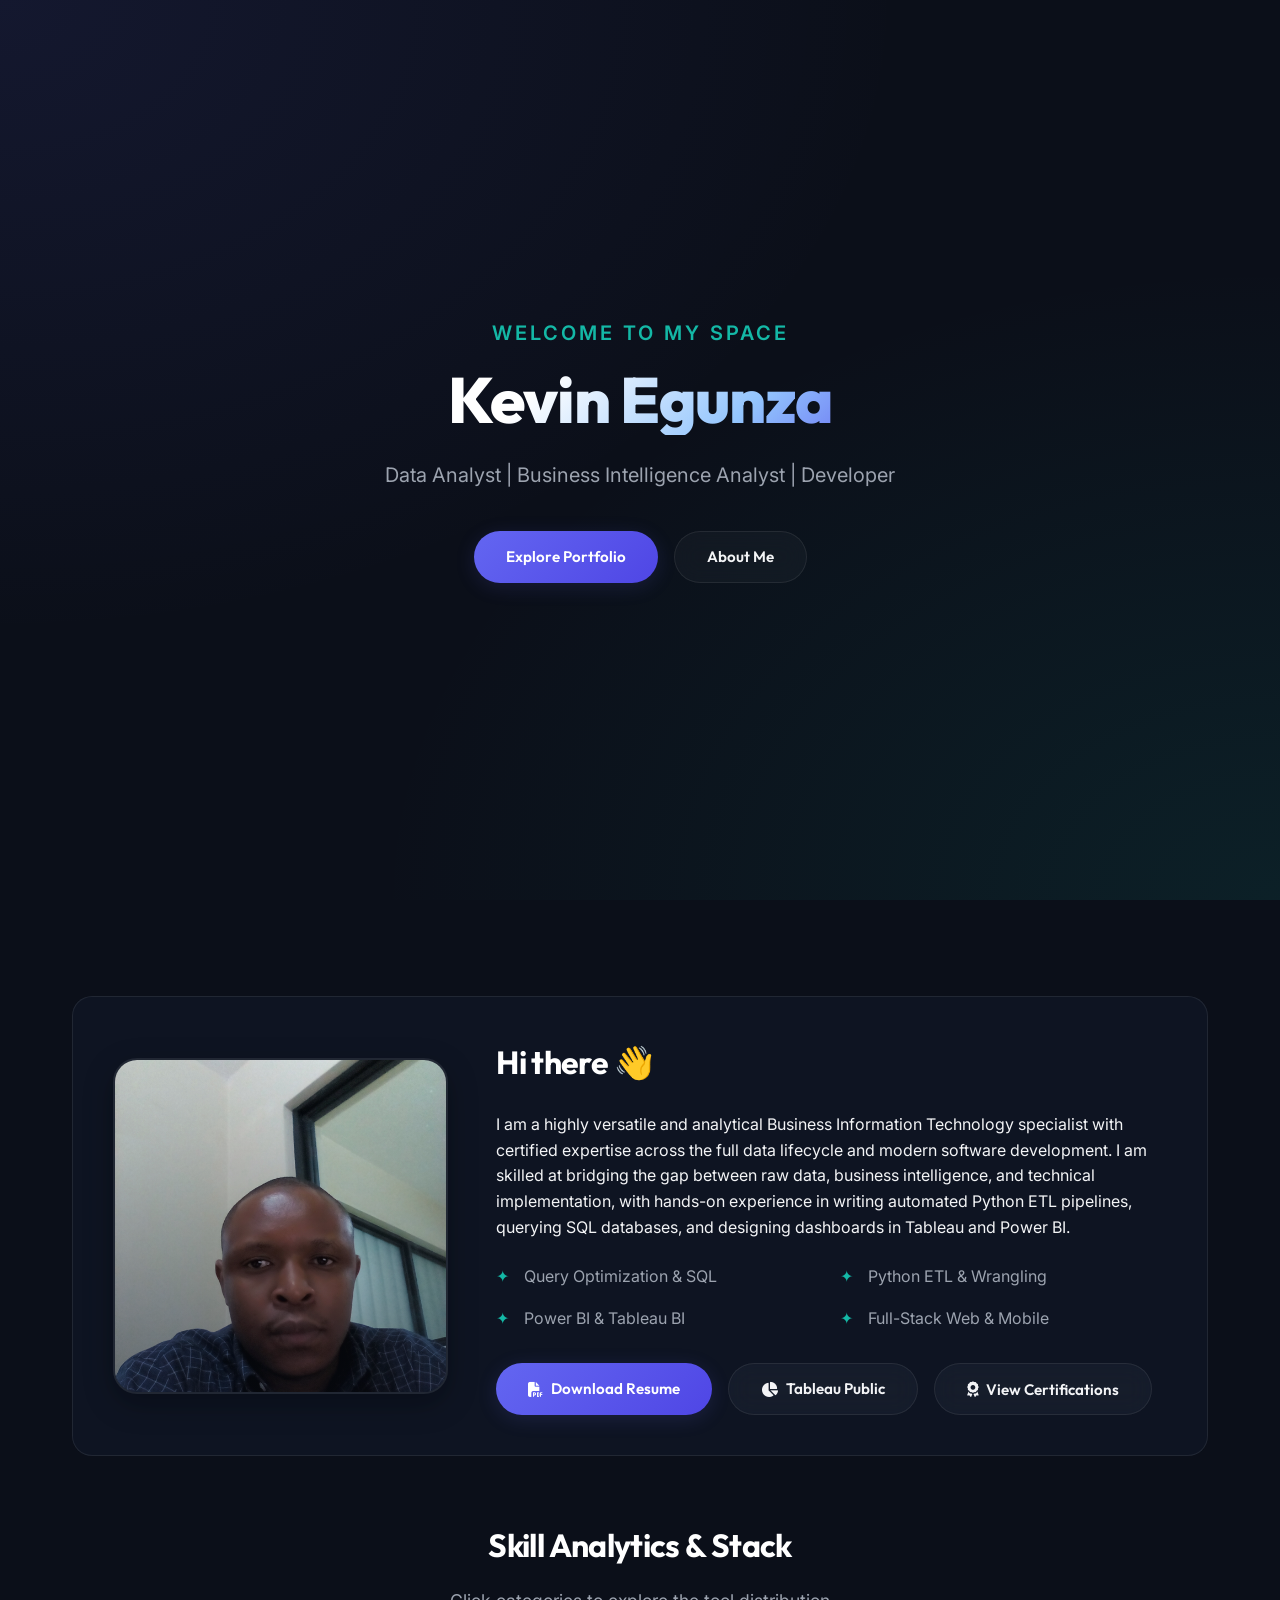
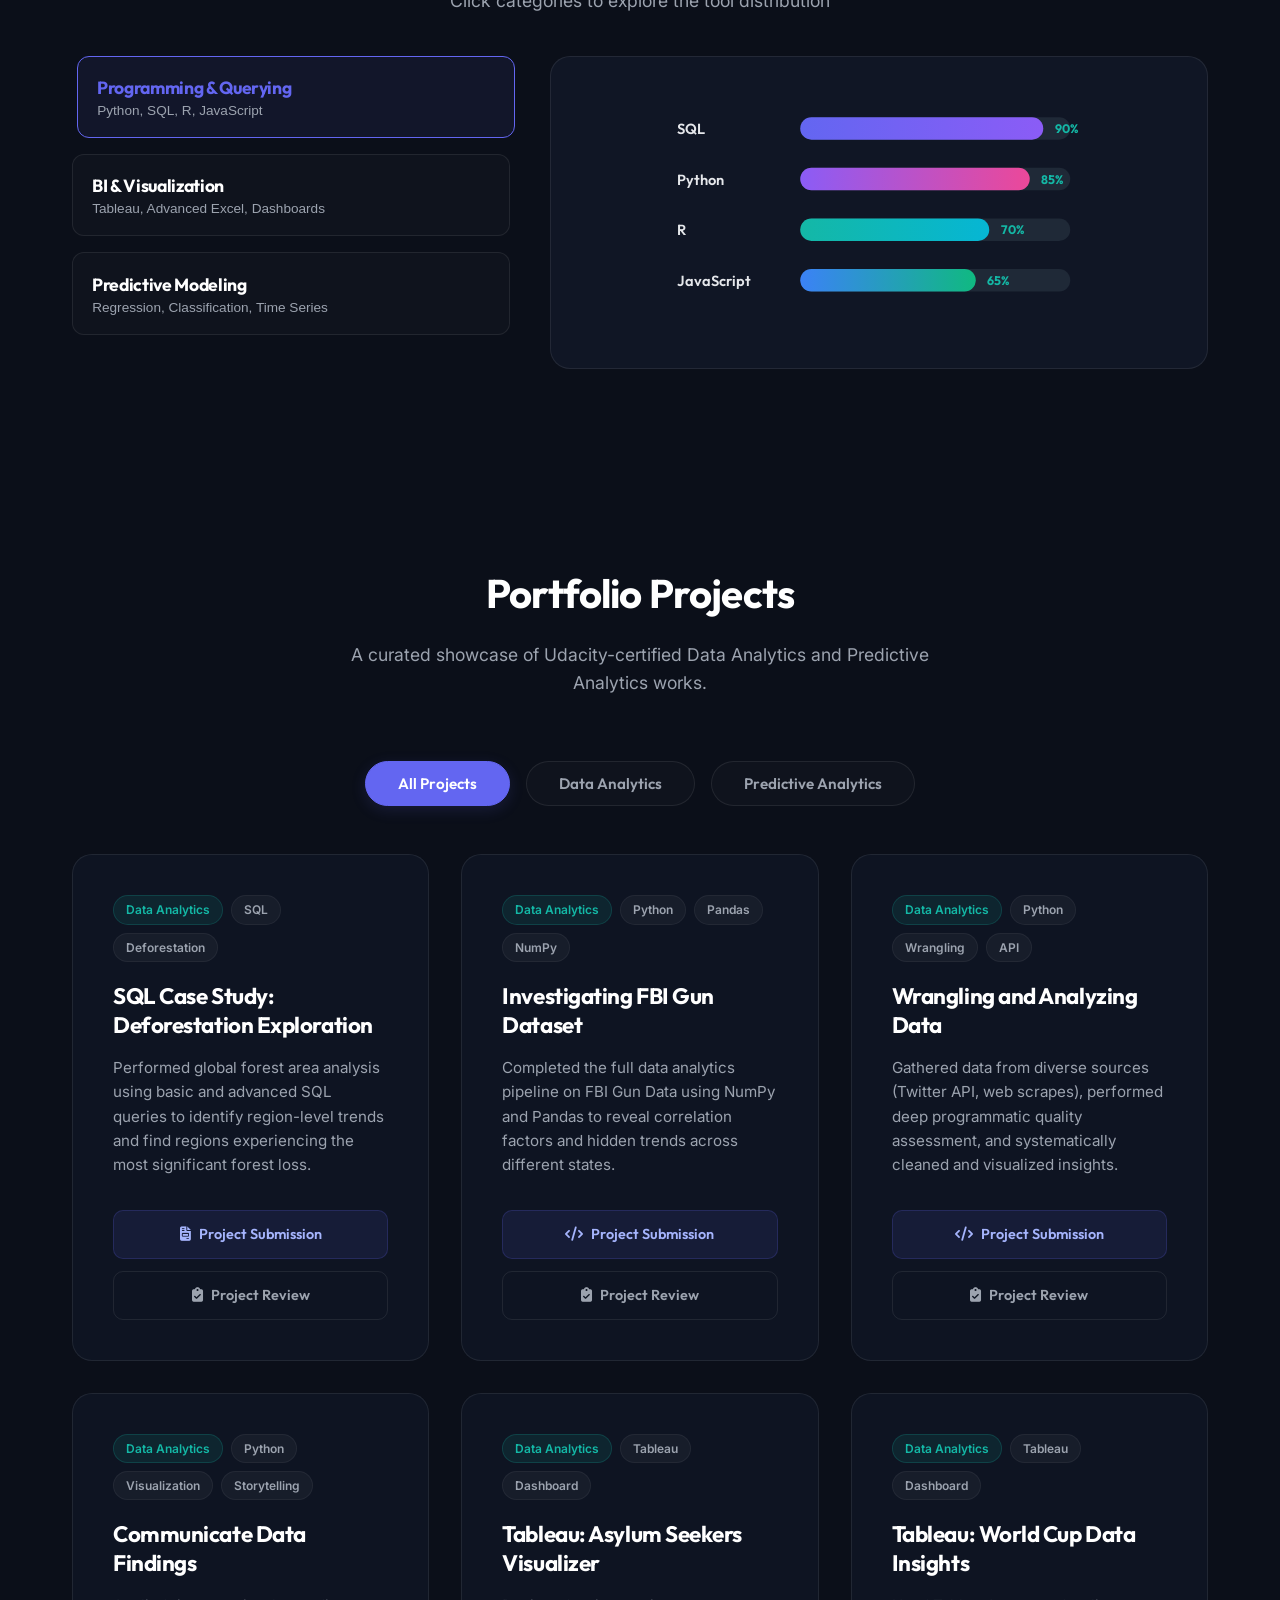
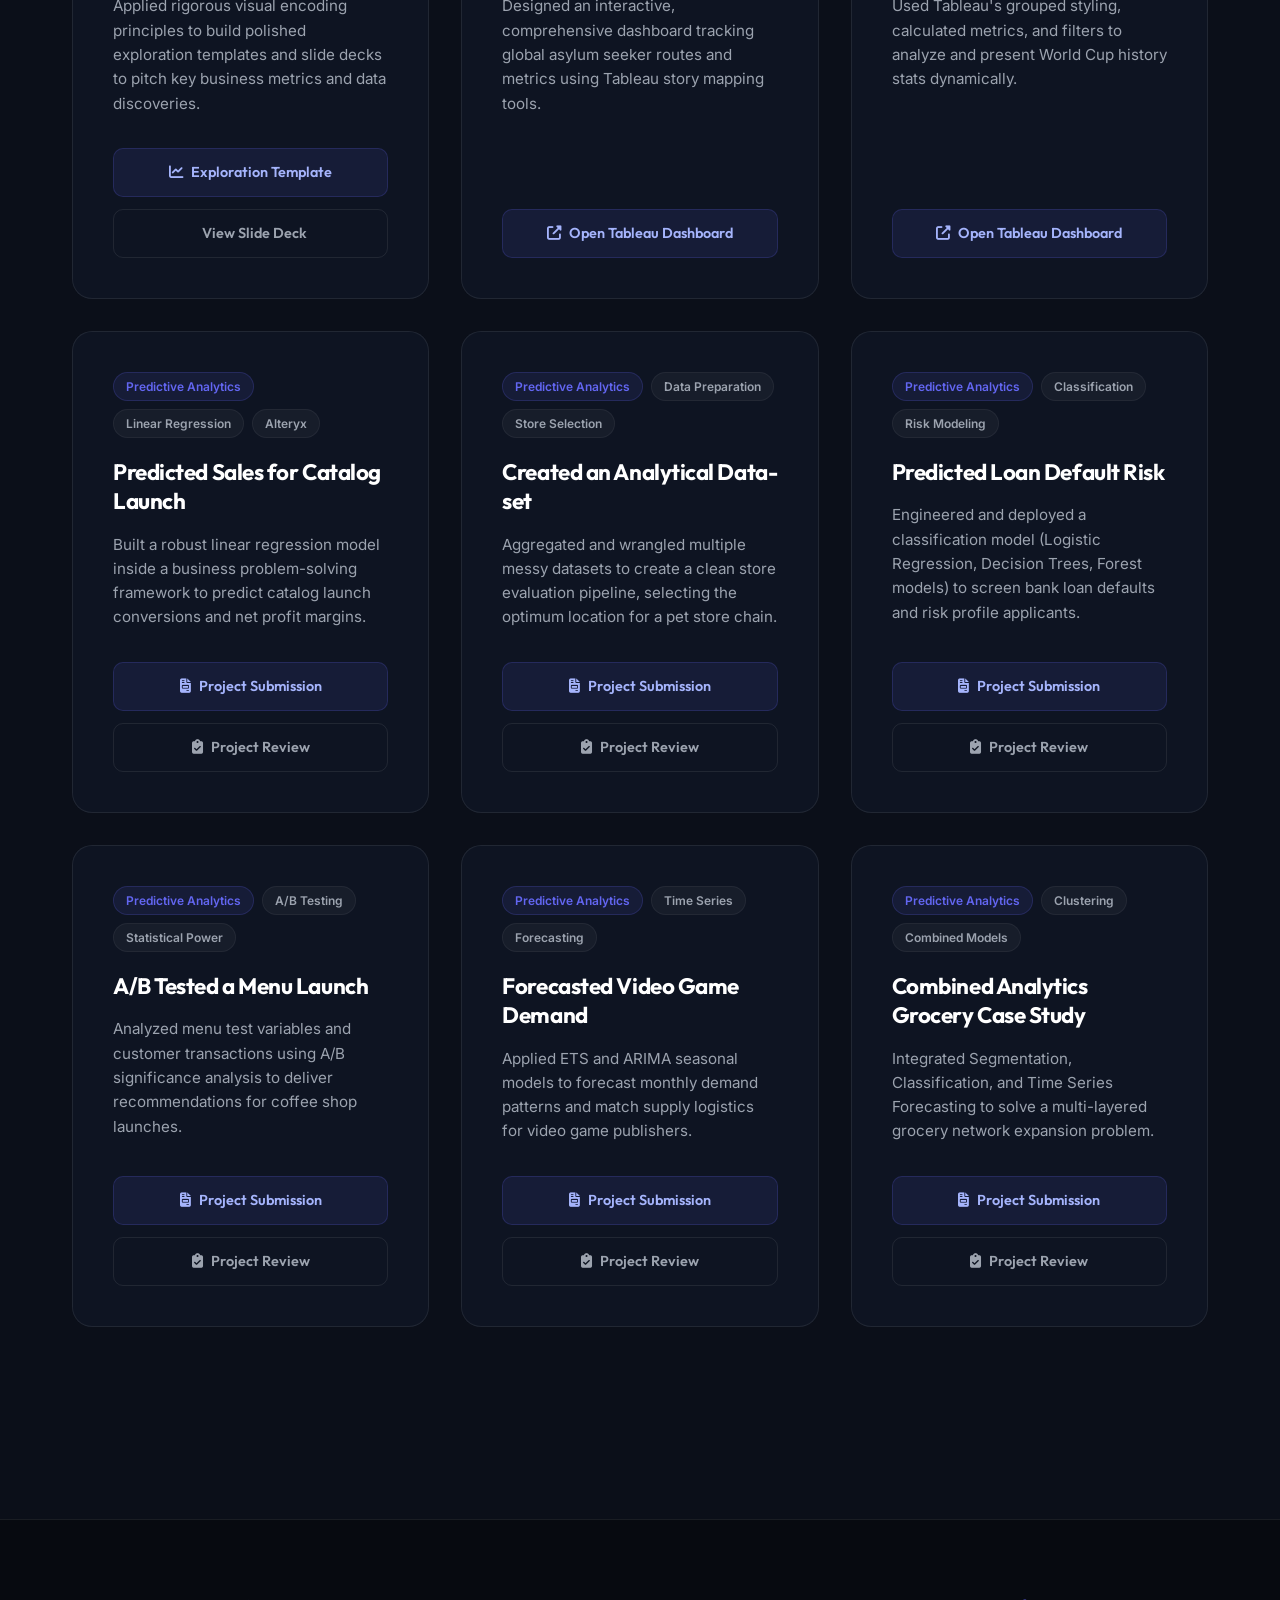
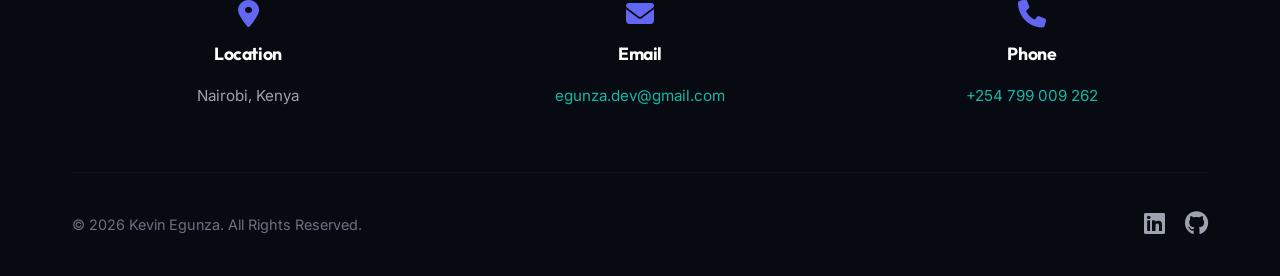
<file: index.html>
<!DOCTYPE HTML>
<html lang="en">
	<head>
		<title>Kevin Egunza | Data & BI Analyst Portfolio</title>
		<meta charset="utf-8" />
		<meta name="viewport" content="width=device-width, initial-scale=1, user-scalable=no" />
		<link rel="stylesheet" href="assets/css/main.css" />
		<!-- FontAwesome CDN for modern icons -->
		<link rel="stylesheet" href="https://cdnjs.cloudflare.com/ajax/libs/font-awesome/6.4.0/css/all.min.css" integrity="sha512-iecdLmaskl7CVkqkXNQ/ZH/XLlvWZOJyj7Yy7tcenmpD1ypASozpmT/E0iPtmFIB46ZmdtAc9eNBvH0H/ZpiBw==" crossorigin="anonymous" referrerpolicy="no-referrer" />
	</head>
	<body>

		<!-- Hero Section -->
		<header class="hero">
			<div class="hero-content">
				<div class="hero-subtitle">Welcome to my space</div>
				<h1 class="hero-title">Kevin Egunza</h1>
				<p class="hero-description">
					Data Analyst | Business Intelligence Analyst | Developer
				</p>
				<div class="hero-buttons">
					<a href="#projects" class="btn btn-primary">Explore Portfolio</a>
					<a href="#about" class="btn btn-secondary">About Me</a>
				</div>
			</div>
		</header>

		<!-- Main content wrapper -->
		<main class="container">

			<!-- About Section -->
			<section id="about" class="section">
				<div class="glass-card about-grid">
					<div class="profile-img-container">
						<img src="images/pic.jpg" alt="Kevin Egunza">
					</div>
					<div class="bio-content">
						<h3>Hi there 👋</h3>
						<p>
							I am a highly versatile and analytical Business Information Technology specialist with certified expertise across the full data lifecycle and modern software development. I am skilled at bridging the gap between raw data, business intelligence, and technical implementation, with hands-on experience in writing automated Python ETL pipelines, querying SQL databases, and designing dashboards in Tableau and Power BI.
						</p>
						<ul class="bio-list">
							<li>Query Optimization & SQL</li>
							<li>Python ETL & Wrangling</li>
							<li>Power BI & Tableau BI</li>
							<li>Full-Stack Web & Mobile</li>
						</ul>
						<div style="margin-top: 2rem; display: flex; gap: 1rem; flex-wrap: wrap;">
							<a href="resume.pdf" class="btn btn-primary" target="_blank">
								<i class="fa-solid fa-file-pdf" style="margin-right: 0.5rem;"></i> Download Resume
							</a>
                            <a href="https://public.tableau.com/app/profile/kevin2888/vizzes" class="btn btn-secondary" target="_blank">
                                 <i class="fa-solid fa-chart-pie" style="margin-right: 0.5rem;"></i> Tableau Public
                            </a>
							<button class="btn btn-secondary" onclick="openCertModal()">
								<i class="fa-solid fa-award" style="margin-right: 0.5rem;"></i> View Certifications
							</button>
						</div>
					</div>
				</div>

				<!-- Dynamic Skills Dashboard -->
				<div class="skills-dashboard">
					<div class="section-header" style="margin-bottom: 2.5rem;">
						<h2 class="section-title" style="font-size: 2rem;">Skill Analytics & Stack</h2>
						<p class="section-subtitle">Click categories to explore the tool distribution</p>
					</div>
					<div class="dashboard-grid">
						<div class="skills-categories">
							<button class="skill-category-btn active" onclick="updateChart('languages')">
								<h4>Programming & Querying</h4>
								<p>Python, SQL, R, JavaScript</p>
							</button>
							<button class="skill-category-btn" onclick="updateChart('bi')">
								<h4>BI & Visualization</h4>
								<p>Tableau, Advanced Excel, Dashboards</p>
							</button>
							<button class="skill-category-btn" onclick="updateChart('modeling')">
								<h4>Predictive Modeling</h4>
								<p>Regression, Classification, Time Series</p>
							</button>
						</div>
						<div class="chart-display">
							<!-- Interactive SVG Chart -->
							<svg class="chart-svg" viewBox="0 0 400 220" id="skillsChart">
								<!-- Chart content dynamically updated by JavaScript -->
							</svg>
							<div class="chart-tooltip" id="chartTooltip">Hover over bars to see proficiency</div>
						</div>
					</div>
				</div>
			</section>

			<!-- Projects Section -->
			<section id="projects" class="section">
				<div class="section-header">
					<h2 class="section-title">Portfolio Projects</h2>
					<p class="section-subtitle">A curated showcase of Udacity-certified Data Analytics and Predictive Analytics works.</p>
				</div>

				<!-- Navigation Tab Filters -->
				<div class="tabs-container">
					<button class="tab-btn active" onclick="filterProjects('all', this)">All Projects</button>
					<button class="tab-btn" onclick="filterProjects('analytics', this)">Data Analytics</button>
					<button class="tab-btn" onclick="filterProjects('predictive', this)">Predictive Analytics</button>
				</div>

				<!-- Project Grid -->
				<div class="project-grid">
					
					<!-- PROJECT 1 -->
					<div class="glass-card project-card" data-category="analytics">
						<div class="project-body">
							<div class="project-badge-container">
								<span class="badge badge-analytics">Data Analytics</span>
								<span class="badge">SQL</span>
								<span class="badge">Deforestation</span>
							</div>
							<h3>SQL Case Study:<br>Deforestation Exploration</h3>
							<p>Performed global forest area analysis using basic and advanced SQL queries to identify region-level trends and find regions experiencing the most significant forest loss.</p>
						</div>
						<div class="project-actions">
							<a href="reviews/sql.pdf" target="_blank" class="project-btn project-btn-primary">
								<i class="fa-solid fa-file-invoice"></i> Project Submission
							</a>
							<a href="reviews/sql_review.pdf" target="_blank" class="project-btn project-btn-secondary">
								<i class="fa-solid fa-clipboard-check"></i> Project Review
							</a>
						</div>
					</div>

					<!-- PROJECT 2 -->
					<div class="glass-card project-card" data-category="analytics">
						<div class="project-body">
							<div class="project-badge-container">
								<span class="badge badge-analytics">Data Analytics</span>
								<span class="badge">Python</span>
								<span class="badge">Pandas</span>
								<span class="badge">NumPy</span>
							</div>
							<h3>Investigating FBI Gun Dataset</h3>
							<p>Completed the full data analytics pipeline on FBI Gun Data using NumPy and Pandas to reveal correlation factors and hidden trends across different states.</p>
						</div>
						<div class="project-actions">
							<a href="reviews/investigate-a-dataset.html" target="_blank" class="project-btn project-btn-primary">
								<i class="fa-solid fa-code"></i> Project Submission
							</a>
							<a href="reviews/investigate_review.pdf" target="_blank" class="project-btn project-btn-secondary">
								<i class="fa-solid fa-clipboard-check"></i> Project Review
							</a>
						</div>
					</div>

					<!-- PROJECT 3 -->
					<div class="glass-card project-card" data-category="analytics">
						<div class="project-body">
							<div class="project-badge-container">
								<span class="badge badge-analytics">Data Analytics</span>
								<span class="badge">Python</span>
								<span class="badge">Wrangling</span>
								<span class="badge">API</span>
							</div>
							<h3>Wrangling and Analyzing Data</h3>
							<p>Gathered data from diverse sources (Twitter API, web scrapes), performed deep programmatic quality assessment, and systematically cleaned and visualized insights.</p>
						</div>
						<div class="project-actions">
							<a href="reviews/wrangle_act.html" target="_blank" class="project-btn project-btn-primary">
								<i class="fa-solid fa-code"></i> Project Submission
							</a>
							<a href="reviews/wrangle_act_review.pdf" target="_blank" class="project-btn project-btn-secondary">
								<i class="fa-solid fa-clipboard-check"></i> Project Review
							</a>
						</div>
					</div>

					<!-- PROJECT 4 -->
					<div class="glass-card project-card" data-category="analytics">
						<div class="project-body">
							<div class="project-badge-container">
								<span class="badge badge-analytics">Data Analytics</span>
								<span class="badge">Python</span>
								<span class="badge">Visualization</span>
								<span class="badge">Storytelling</span>
							</div>
							<h3>Communicate Data Findings</h3>
							<p>Applied rigorous visual encoding principles to build polished exploration templates and slide decks to pitch key business metrics and data discoveries.</p>
						</div>
						<div class="project-actions">
							<a href="reviews/Part_I_exploration_template .html" target="_blank" class="project-btn project-btn-primary">
								<i class="fa-solid fa-chart-line"></i> Exploration Template
							</a>
							<a href="reviews/Part_II_slide_deck_template.slides.html" target="_blank" class="project-btn project-btn-secondary">
								<i class="fa-solid fa-presentation-screen"></i> View Slide Deck
							</a>
						</div>
					</div>

					<!-- PROJECT 5 -->
					<div class="glass-card project-card" data-category="analytics">
						<div class="project-body">
							<div class="project-badge-container">
								<span class="badge badge-analytics">Data Analytics</span>
								<span class="badge">Tableau</span>
								<span class="badge">Dashboard</span>
							</div>
							<h3>Tableau: Asylum Seekers Visualizer</h3>
							<p>Designed an interactive, comprehensive dashboard tracking global asylum seeker routes and metrics using Tableau story mapping tools.</p>
						</div>
						<div class="project-actions">
							<a href="https://public.tableau.com/app/profile/kevin2888/viz/asylum_seekers_2016/Story1" target="_blank" class="project-btn project-btn-primary">
								<i class="fa-solid fa-up-right-from-square"></i> Open Tableau Dashboard
							</a>
						</div>
					</div>

					<!-- PROJECT 6 -->
					<div class="glass-card project-card" data-category="analytics">
						<div class="project-body">
							<div class="project-badge-container">
								<span class="badge badge-analytics">Data Analytics</span>
								<span class="badge">Tableau</span>
								<span class="badge">Dashboard</span>
							</div>
							<h3>Tableau: World Cup Data Insights</h3>
							<p>Used Tableau's grouped styling, calculated metrics, and filters to analyze and present World Cup history stats dynamically.</p>
						</div>
						<div class="project-actions">
							<a href="https://public.tableau.com/app/profile/kevin2888/viz/world_cup_data_16676584935620/Dashboard1" target="_blank" class="project-btn project-btn-primary">
								<i class="fa-solid fa-up-right-from-square"></i> Open Tableau Dashboard
							</a>
						</div>
					</div>

					<!-- PROJECT 7 -->
					<div class="glass-card project-card" data-category="predictive">
						<div class="project-body">
							<div class="project-badge-container">
								<span class="badge badge-predictive">Predictive Analytics</span>
								<span class="badge">Linear Regression</span>
								<span class="badge">Alteryx</span>
							</div>
							<h3>Predicted Sales for Catalog Launch</h3>
							<p>Built a robust linear regression model inside a business problem-solving framework to predict catalog launch conversions and net profit margins.</p>
						</div>
						<div class="project-actions">
							<a href="reviews/p1.pdf" target="_blank" class="project-btn project-btn-primary">
								<i class="fa-solid fa-file-invoice"></i> Project Submission
							</a>
							<a href="reviews/review1.pdf" target="_blank" class="project-btn project-btn-secondary">
								<i class="fa-solid fa-clipboard-check"></i> Project Review
							</a>
						</div>
					</div>

					<!-- PROJECT 8 -->
					<div class="glass-card project-card" data-category="predictive">
						<div class="project-body">
							<div class="project-badge-container">
								<span class="badge badge-predictive">Predictive Analytics</span>
								<span class="badge">Data Preparation</span>
								<span class="badge">Store Selection</span>
							</div>
							<h3>Created an Analytical Data-set</h3>
							<p>Aggregated and wrangled multiple messy datasets to create a clean store evaluation pipeline, selecting the optimum location for a pet store chain.</p>
						</div>
						<div class="project-actions">
							<a href="reviews/p2.pdf" target="_blank" class="project-btn project-btn-primary">
								<i class="fa-solid fa-file-invoice"></i> Project Submission
							</a>
							<a href="reviews/review2.pdf" target="_blank" class="project-btn project-btn-secondary">
								<i class="fa-solid fa-clipboard-check"></i> Project Review
							</a>
						</div>
					</div>

					<!-- PROJECT 9 -->
					<div class="glass-card project-card" data-category="predictive">
						<div class="project-body">
							<div class="project-badge-container">
								<span class="badge badge-predictive">Predictive Analytics</span>
								<span class="badge">Classification</span>
								<span class="badge">Risk Modeling</span>
							</div>
							<h3>Predicted Loan Default Risk</h3>
							<p>Engineered and deployed a classification model (Logistic Regression, Decision Trees, Forest models) to screen bank loan defaults and risk profile applicants.</p>
						</div>
						<div class="project-actions">
							<a href="reviews/p3.pdf" target="_blank" class="project-btn project-btn-primary">
								<i class="fa-solid fa-file-invoice"></i> Project Submission
							</a>
							<a href="reviews/review3.pdf" target="_blank" class="project-btn project-btn-secondary">
								<i class="fa-solid fa-clipboard-check"></i> Project Review
							</a>
						</div>
					</div>

					<!-- PROJECT 10 -->
					<div class="glass-card project-card" data-category="predictive">
						<div class="project-body">
							<div class="project-badge-container">
								<span class="badge badge-predictive">Predictive Analytics</span>
								<span class="badge">A/B Testing</span>
								<span class="badge">Statistical Power</span>
							</div>
							<h3>A/B Tested a Menu Launch</h3>
							<p>Analyzed menu test variables and customer transactions using A/B significance analysis to deliver recommendations for coffee shop launches.</p>
						</div>
						<div class="project-actions">
							<a href="reviews/p4.pdf" target="_blank" class="project-btn project-btn-primary">
								<i class="fa-solid fa-file-invoice"></i> Project Submission
							</a>
							<a href="reviews/review4.pdf" target="_blank" class="project-btn project-btn-secondary">
								<i class="fa-solid fa-clipboard-check"></i> Project Review
							</a>
						</div>
					</div>

					<!-- PROJECT 11 -->
					<div class="glass-card project-card" data-category="predictive">
						<div class="project-body">
							<div class="project-badge-container">
								<span class="badge badge-predictive">Predictive Analytics</span>
								<span class="badge">Time Series</span>
								<span class="badge">Forecasting</span>
							</div>
							<h3>Forecasted Video Game Demand</h3>
							<p>Applied ETS and ARIMA seasonal models to forecast monthly demand patterns and match supply logistics for video game publishers.</p>
						</div>
						<div class="project-actions">
							<a href="reviews/p5.pdf" target="_blank" class="project-btn project-btn-primary">
								<i class="fa-solid fa-file-invoice"></i> Project Submission
							</a>
							<a href="reviews/p5.pdf" target="_blank" class="project-btn project-btn-secondary">
								<i class="fa-solid fa-clipboard-check"></i> Project Review
							</a>
						</div>
					</div>

					<!-- PROJECT 12 -->
					<div class="glass-card project-card" data-category="predictive">
						<div class="project-body">
							<div class="project-badge-container">
								<span class="badge badge-predictive">Predictive Analytics</span>
								<span class="badge">Clustering</span>
								<span class="badge">Combined Models</span>
							</div>
							<h3>Combined Analytics Grocery Case Study</h3>
							<p>Integrated Segmentation, Classification, and Time Series Forecasting to solve a multi-layered grocery network expansion problem.</p>
						</div>
						<div class="project-actions">
							<a href="reviews/p6.pdf" target="_blank" class="project-btn project-btn-primary">
								<i class="fa-solid fa-file-invoice"></i> Project Submission
							</a>
							<a href="reviews/review6.pdf" target="_blank" class="project-btn project-btn-secondary">
								<i class="fa-solid fa-clipboard-check"></i> Project Review
							</a>
						</div>
					</div>

				</div>


			</section>

		</main>

		<!-- Footer -->
		<footer class="footer">
			<div class="container">
				
				<!-- Contact Cards -->
				<div class="contact-grid">
					<div class="contact-card">
						<i class="fa-solid fa-location-dot contact-icon"></i>
						<h4>Location</h4>
						<p>Nairobi, Kenya</p>
					</div>
					<div class="contact-card">
						<i class="fa-solid fa-envelope contact-icon"></i>
						<h4>Email</h4>
						<p><a href="mailto:egunza.onlinework@gmail.com">egunza.dev@gmail.com</a></p>
					</div>
					<div class="contact-card">
						<i class="fa-solid fa-phone contact-icon"></i>
						<h4>Phone</h4>
						<p><a href="tel:+254797673847">+254 799 009 262</a></p>
					</div>
				</div>

				<!-- Footer Bottom -->
				<div class="footer-bottom">
					<div class="copyright">
						&copy; 2026 Kevin Egunza. All Rights Reserved.
					</div>
					<div class="social-links">
						<a href="https://www.linkedin.com/in/kevin-egunza/" target="_blank" class="social-link" title="LinkedIn">
							<i class="fa-brands fa-linkedin"></i>
						</a>
						<a href="https://github.com/Egunza-dev" target="_blank" class="social-link" title="GitHub">
							<i class="fa-brands fa-github"></i>
						</a>
					</div>
				</div>

			</div>
		</footer>

		<!-- JavaScript for filters and SVG rendering -->
		<script>
			// Project filtering logic
			function filterProjects(category, btnElement) {
				// Update active tab styling
				const buttons = document.querySelectorAll('.tab-btn');
				buttons.forEach(btn => btn.classList.remove('active'));
				btnElement.classList.add('active');

				// Show/Hide project cards
				const cards = document.querySelectorAll('.project-card');
				cards.forEach(card => {
					const cardCategory = card.getAttribute('data-category');
					if (category === 'all' || cardCategory === category) {
						card.classList.remove('hidden');
					} else {
						card.classList.add('hidden');
					}
				});
			}

			// Interactive skill chart rendering data
			const chartData = {
				languages: [
					{ name: 'SQL', value: 90 },
					{ name: 'Python', value: 85 },
					{ name: 'R', value: 70 },
					{ name: 'JavaScript', value: 65 }
				],
				bi: [
					{ name: 'Tableau', value: 92 },
					{ name: 'Excel (Adv)', value: 88 },
					{ name: 'Alteryx', value: 82 },
					{ name: 'Dashboards', value: 85 }
				],
				modeling: [
					{ name: 'Regression', value: 88 },
					{ name: 'Classification', value: 85 },
					{ name: 'Time Series', value: 80 },
					{ name: 'Clustering', value: 75 }
				]
			};

			function updateChart(category) {
				// Update active btn styling
				const buttons = document.querySelectorAll('.skill-category-btn');
				buttons.forEach(btn => btn.classList.remove('active'));
				
				// Find matching button by attribute
				const activeBtn = Array.from(buttons).find(btn => btn.getAttribute('onclick').includes(category));
				if (activeBtn) activeBtn.classList.add('active');

				const svg = document.getElementById('skillsChart');
				const tooltip = document.getElementById('chartTooltip');
				const items = chartData[category];
				
				let html = '';
				items.forEach((item, index) => {
					const y = 25 + index * 45;
					const barWidth = (item.value / 100) * 240;
					
					html += `
						<!-- Label -->
						<text x="20" y="${y + 15}" fill="#E5E7EB" font-family="Outfit, sans-serif" font-size="13" font-weight="600">${item.name}</text>
						<!-- Bar Track -->
						<rect x="130" y="${y}" width="240" height="20" rx="10" fill="#1F2937" />
						<!-- Bar Fill -->
						<rect class="chart-bar" x="130" y="${y}" width="${barWidth}" height="20" rx="10" fill="url(#grad-${index})" 
							onmouseenter="showTooltip('${item.name} Proficiency: ${item.value}%')" 
							onmouseleave="hideTooltip()" />
						<!-- Value Text -->
						<text x="${140 + barWidth}" y="${y + 14}" fill="#14B8A6" font-family="Outfit, sans-serif" font-size="11" font-weight="bold">${item.value}%</text>
					`;
				});

				// Defs for gradients
				html += `
					<defs>
						<linearGradient id="grad-0" x1="0%" y1="0%" x2="100%" y2="0%">
							<stop offset="0%" stop-color="#6366F1" />
							<stop offset="100%" stop-color="#8B5CF6" />
						</linearGradient>
						<linearGradient id="grad-1" x1="0%" y1="0%" x2="100%" y2="0%">
							<stop offset="0%" stop-color="#8B5CF6" />
							<stop offset="100%" stop-color="#EC4899" />
						</linearGradient>
						<linearGradient id="grad-2" x1="0%" y1="0%" x2="100%" y2="0%">
							<stop offset="0%" stop-color="#14B8A6" />
							<stop offset="100%" stop-color="#06B6D4" />
						</linearGradient>
						<linearGradient id="grad-3" x1="0%" y1="0%" x2="100%" y2="0%">
							<stop offset="0%" stop-color="#3B82F6" />
							<stop offset="100%" stop-color="#10B981" />
						</linearGradient>
					</defs>
				`;

				svg.innerHTML = html;
			}

			function showTooltip(text) {
				const tooltip = document.getElementById('chartTooltip');
				tooltip.innerText = text;
				tooltip.style.opacity = '1';
			}

			function hideTooltip() {
				const tooltip = document.getElementById('chartTooltip');
				tooltip.style.opacity = '0';
			}

			// Initialize default chart
			updateChart('languages');

			// Certifications Modal Functions
			function openCertModal() {
				document.getElementById('certModal').classList.add('active');
				document.body.style.overflow = 'hidden';
			}

			function closeCertModal() {
				document.getElementById('certModal').classList.remove('active');
				document.body.style.overflow = '';
			}

			function closeCertModalOutside(event) {
				if (event.target.id === 'certModal') {
					closeCertModal();
				}
			}

			document.addEventListener('keydown', (e) => {
				if (e.key === 'Escape') {
					closeCertModal();
				}
			});
		</script>

		<!-- Certifications Modal -->
		<div class="modal-overlay" id="certModal" onclick="closeCertModalOutside(event)">
			<div class="glass-card modal-content" onclick="event.stopPropagation()">
				<div class="modal-header">
					<h3>Professional Certifications</h3>
					<button class="modal-close" onclick="closeCertModal()">&times;</button>
				</div>
				<div class="modal-body">
					
					<div class="cert-item">
						<div class="cert-details">
							<span class="cert-issuer badge badge-analytics">Udacity</span>
							<h4>Data Analyst Nanodegree Program</h4>
							<p>Industry practitioner-reviewed credentials for data pipeline automation and analytics.</p>
						</div>
						<a href="assets/certificates/Udacity_Data_Analytics_Certificate.pdf" target="_blank" class="project-btn project-btn-primary">
							<i class="fa-solid fa-eye"></i> View PDF
						</a>
					</div>

					<div class="cert-item">
						<div class="cert-details">
							<span class="cert-issuer badge badge-predictive">Google</span>
							<h4>Data Analytics Professional Certificate</h4>
							<p>Comprehensive training in database management, R programming, and data visualizations.</p>
						</div>
						<a href="assets/certificates/GoogleDataAnalyticsProfessionalCertificate_Badge20260801-8-smw4gv.pdf" target="_blank" class="project-btn project-btn-primary">
							<i class="fa-solid fa-eye"></i> View PDF
						</a>
					</div>

					<div class="cert-item">
						<div class="cert-details">
							<span class="cert-issuer badge badge-predictive">Meta</span>
							<h4>Database Engineer Professional Certificate</h4>
							<p>Covers database architecture, design, backups, query optimization, and SQL scripting.</p>
						</div>
						<a href="assets/certificates/MetaDatabaseEngineerCertificate_Badge20260731-8-m238z8.pdf" target="_blank" class="project-btn project-btn-primary">
							<i class="fa-solid fa-eye"></i> View PDF
						</a>
					</div>

					<div class="cert-item">
						<div class="cert-details">
							<span class="cert-issuer badge badge-predictive">Google</span>
							<h4>Project Management Certificate</h4>
							<p>Agile project execution, scrum methodology, and strategic organizational alignment.</p>
						</div>
						<a href="assets/certificates/GoogleProjectManagementCertificatev1_Badge20260801-8-7q95kh.pdf" target="_blank" class="project-btn project-btn-primary">
							<i class="fa-solid fa-eye"></i> View PDF
						</a>
					</div>

					<div class="cert-item">
						<div class="cert-details">
							<span class="cert-issuer badge badge-predictive">Google</span>
							<h4>AI Essentials</h4>
							<p>Practical application of Generative AI tools, prompt engineering, and productivity workflows.</p>
						</div>
						<a href="assets/certificates/GoogleAIEssentialsV1_Badge20260801-8-h1w9hy.pdf" target="_blank" class="project-btn project-btn-primary">
							<i class="fa-solid fa-eye"></i> View PDF
						</a>
					</div>

				</div>
			</div>
		</div>

	</body>
</html>
</file>
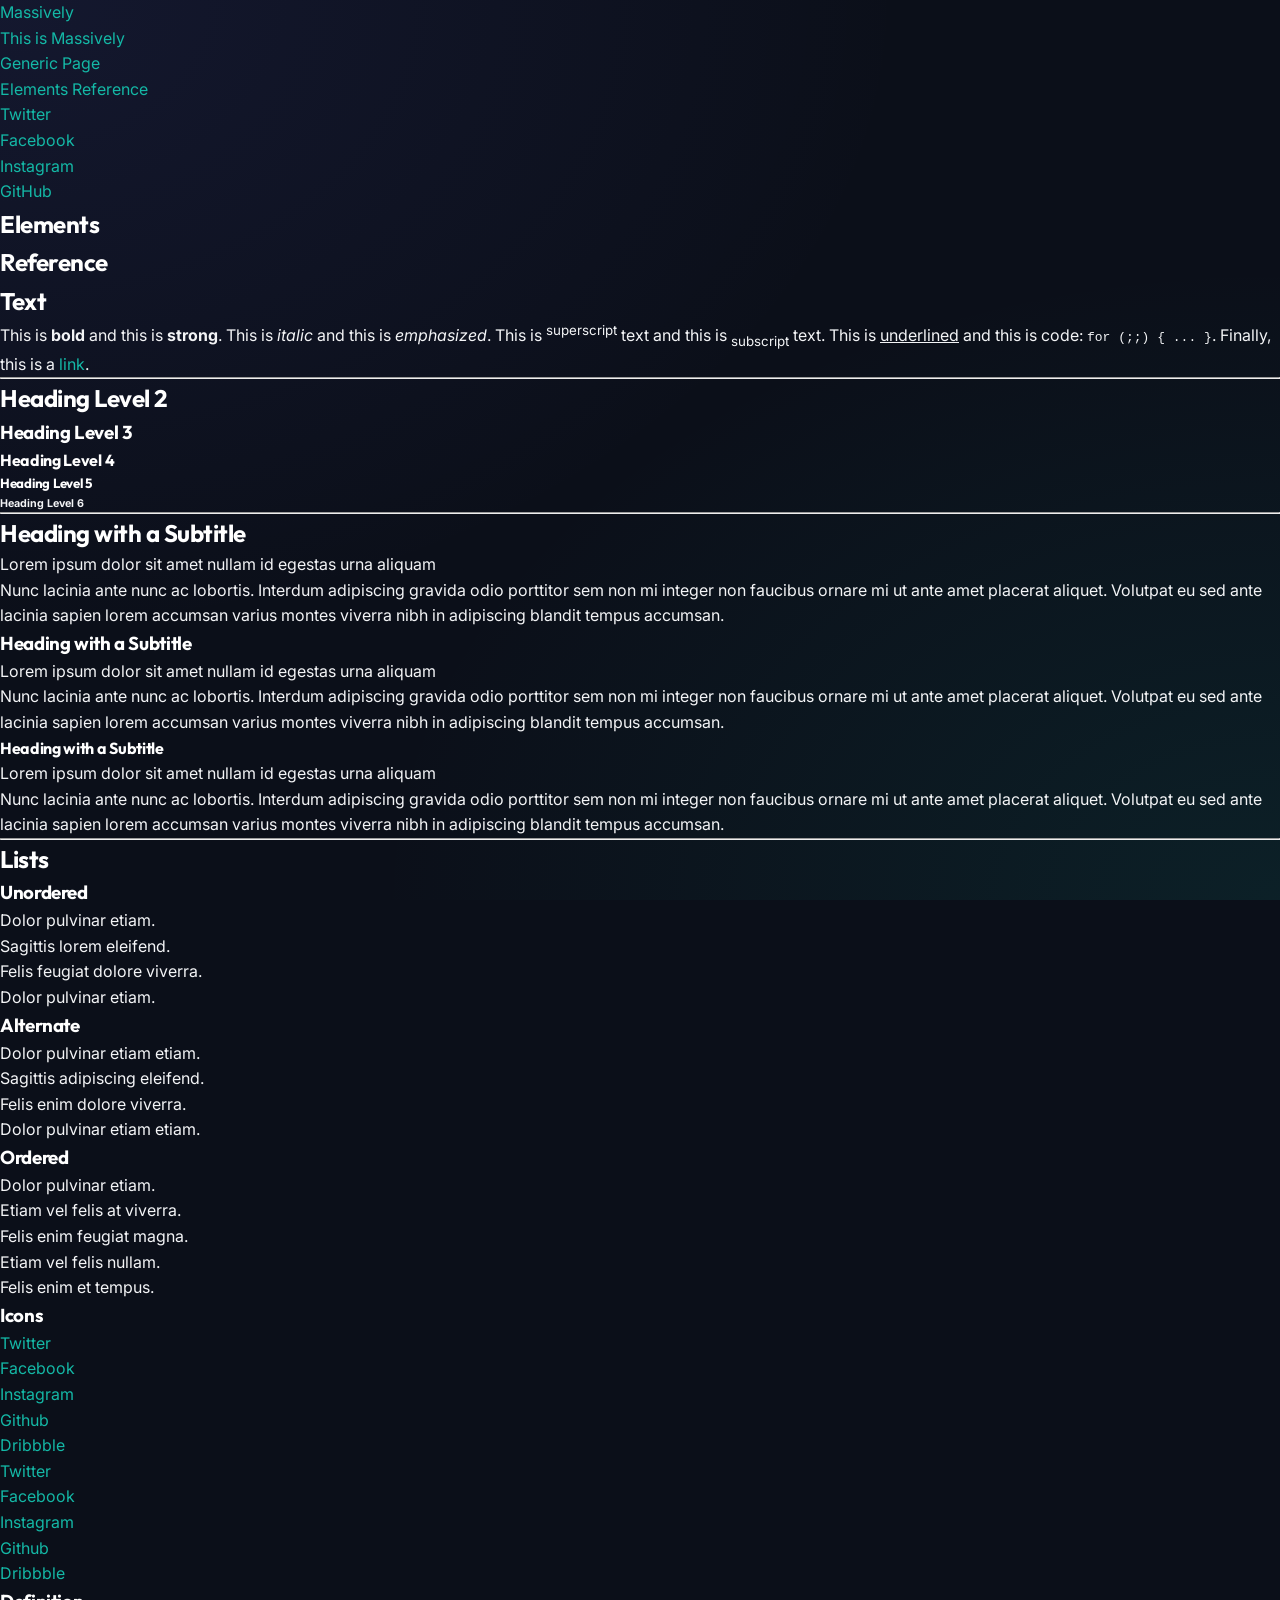
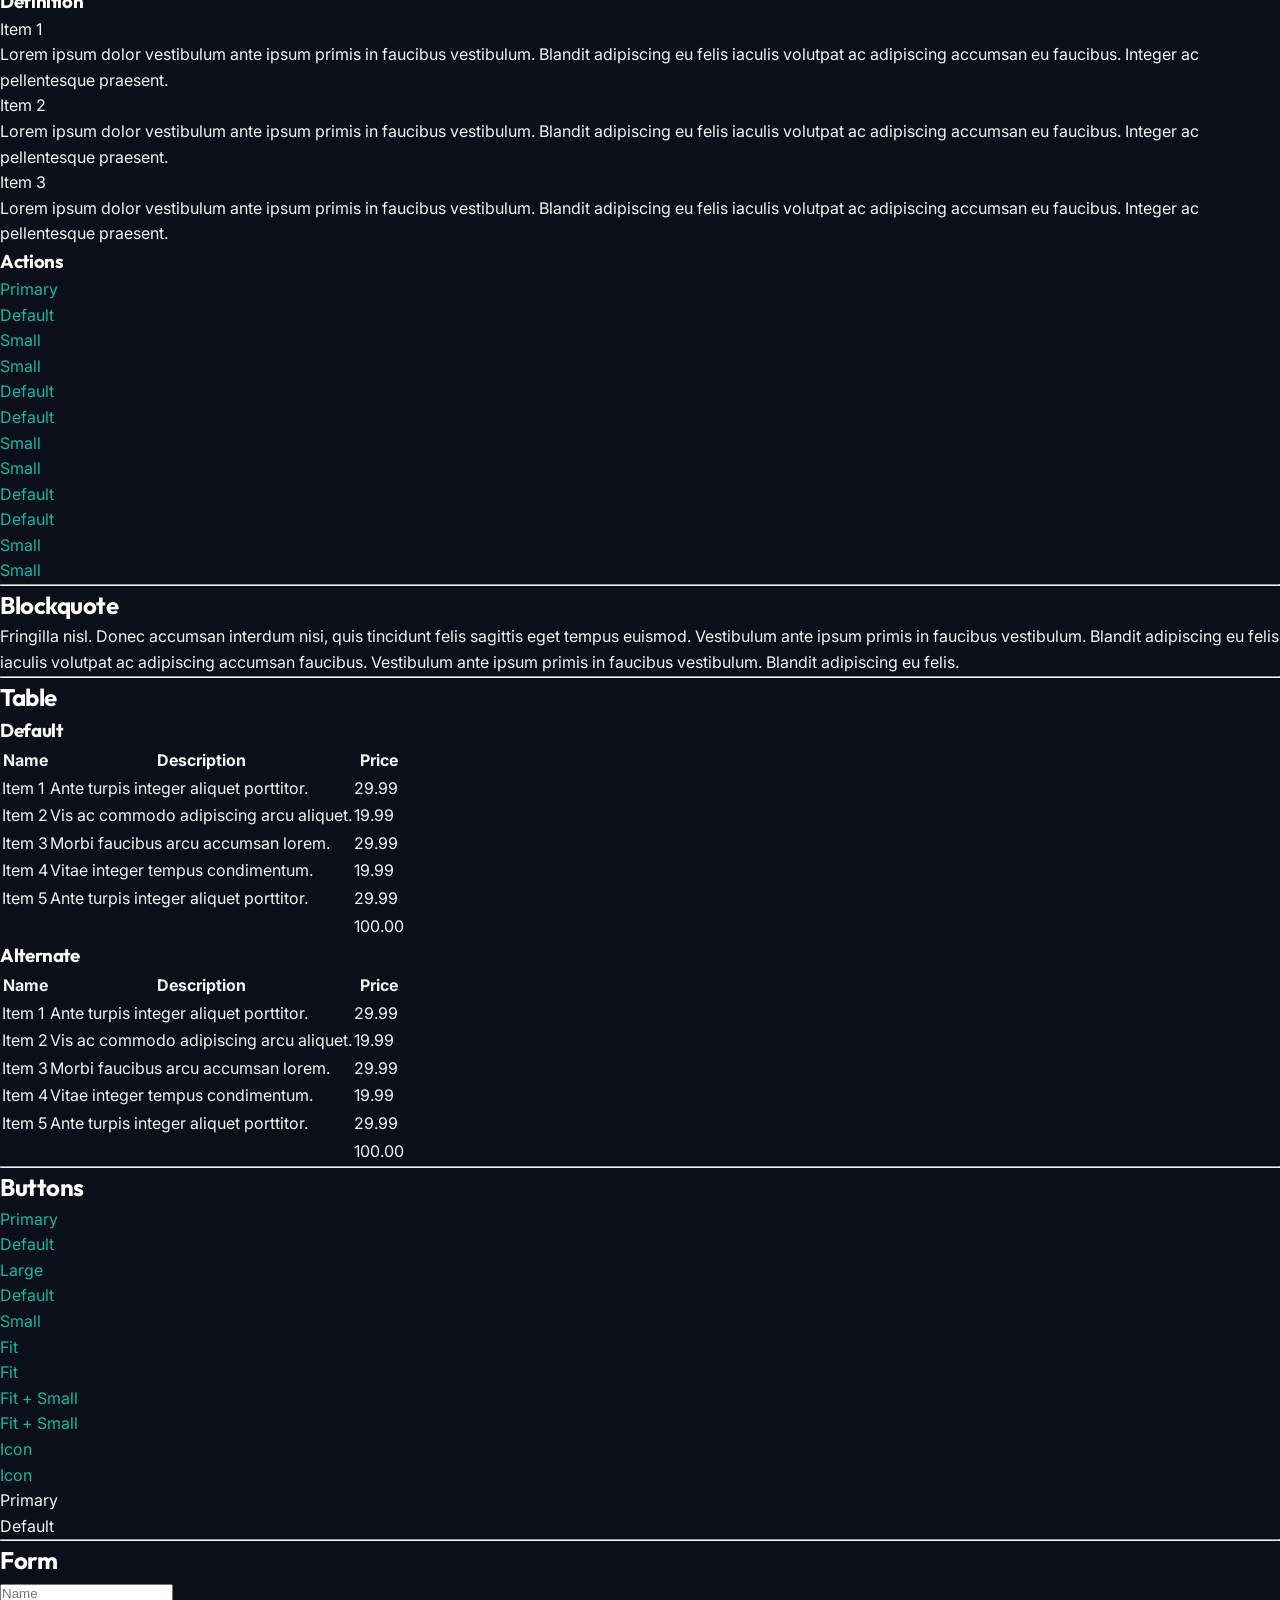
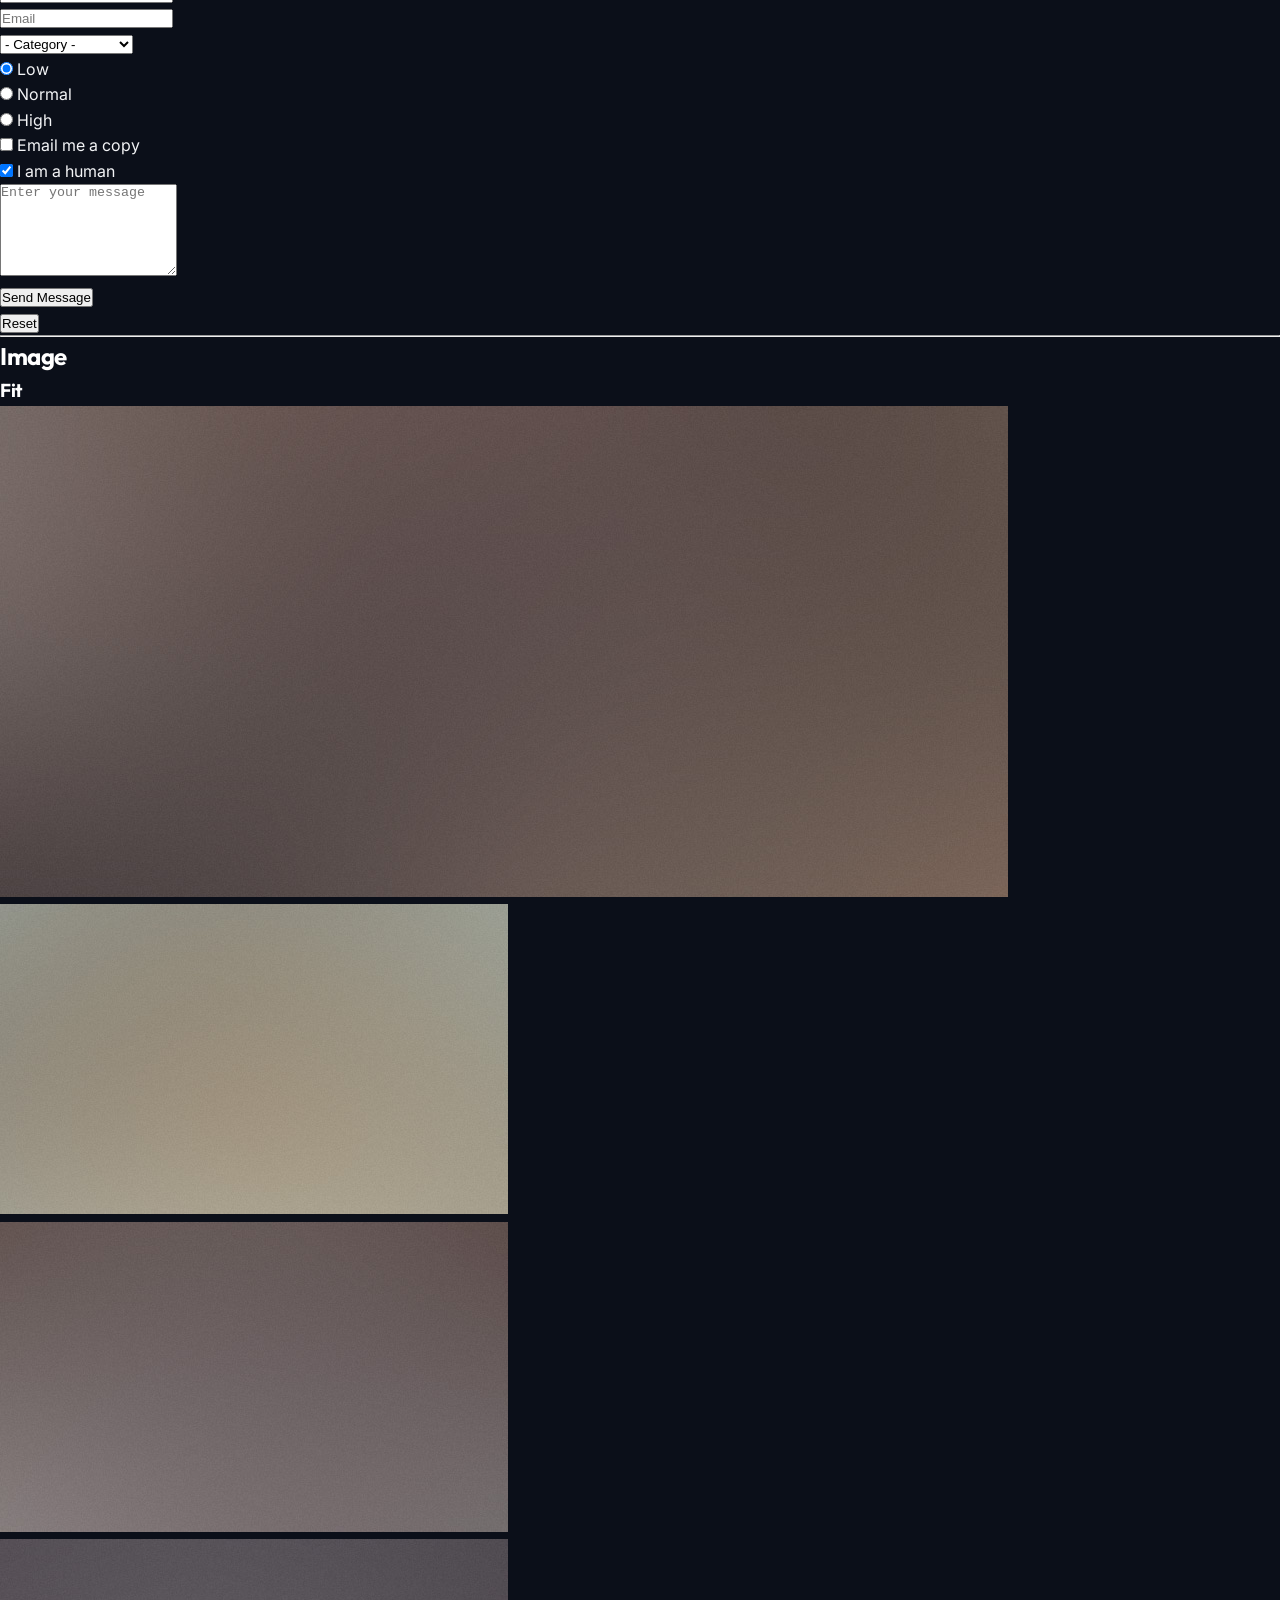
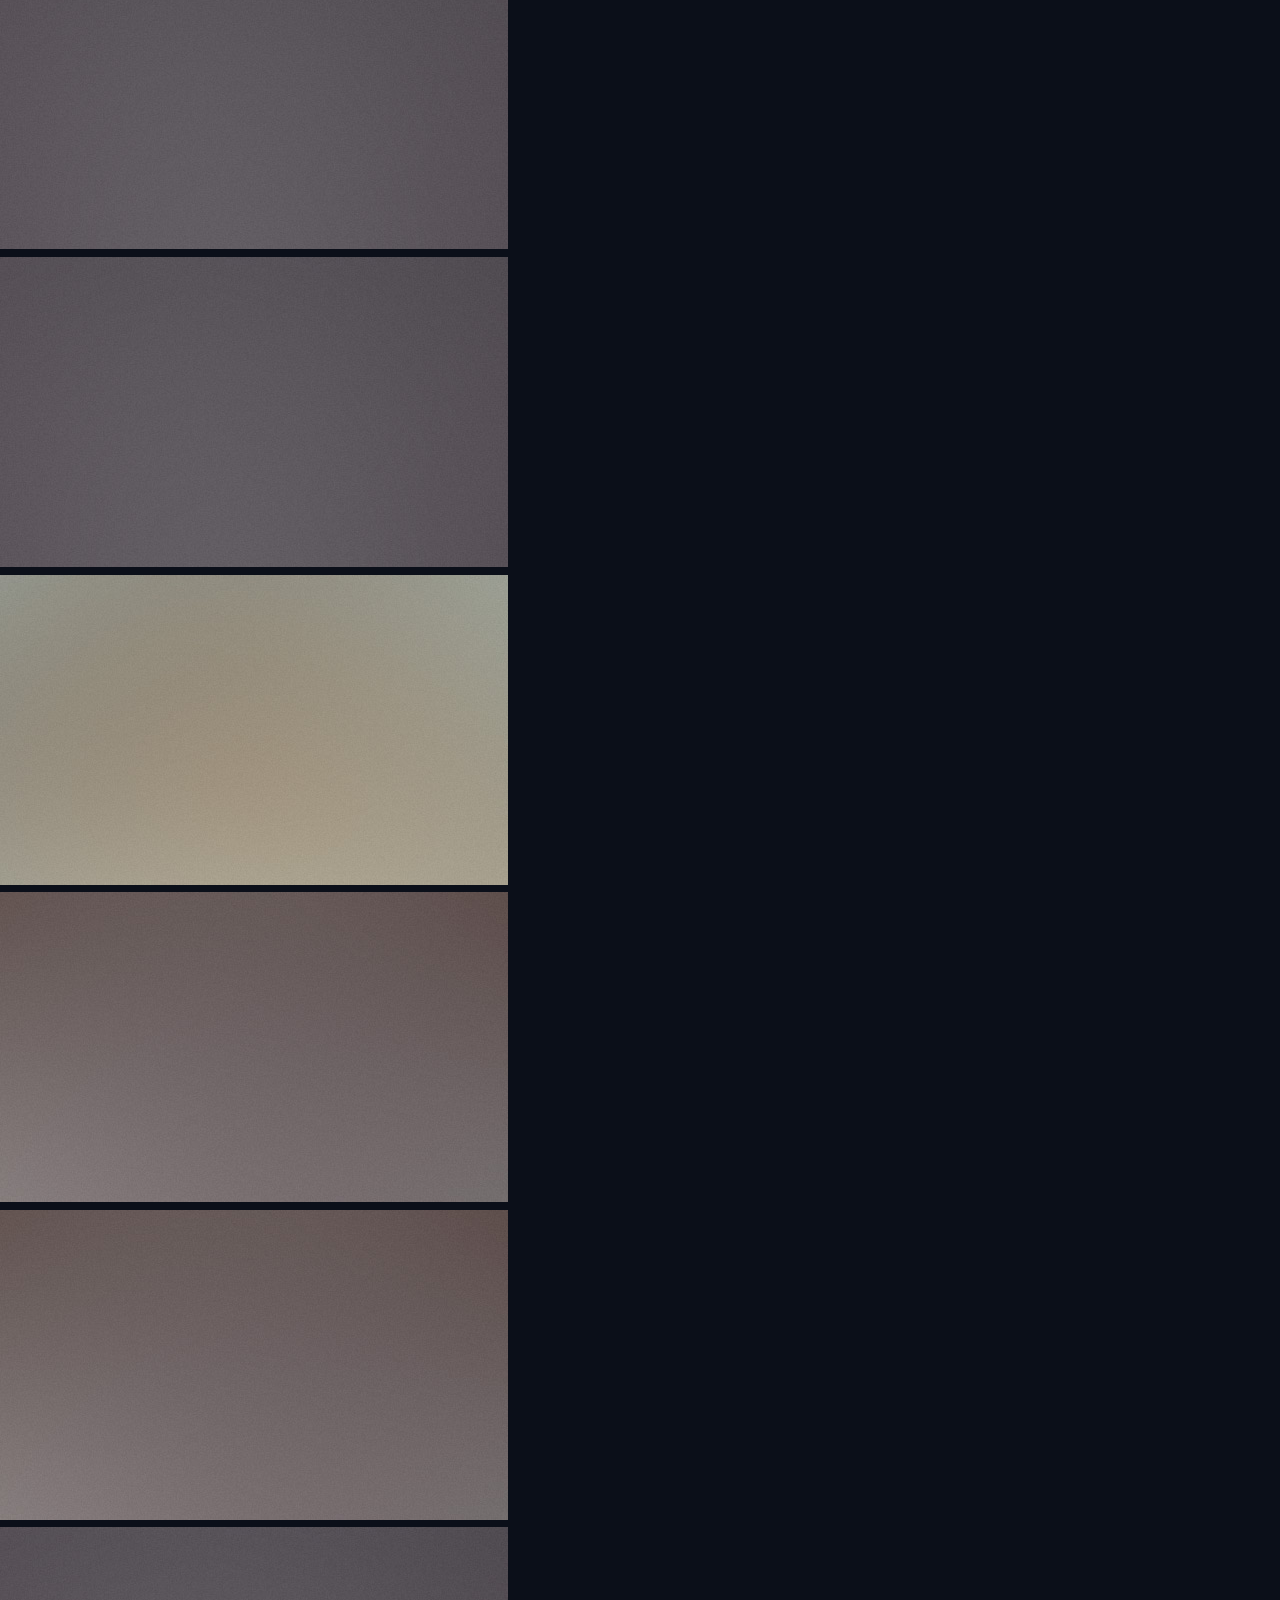
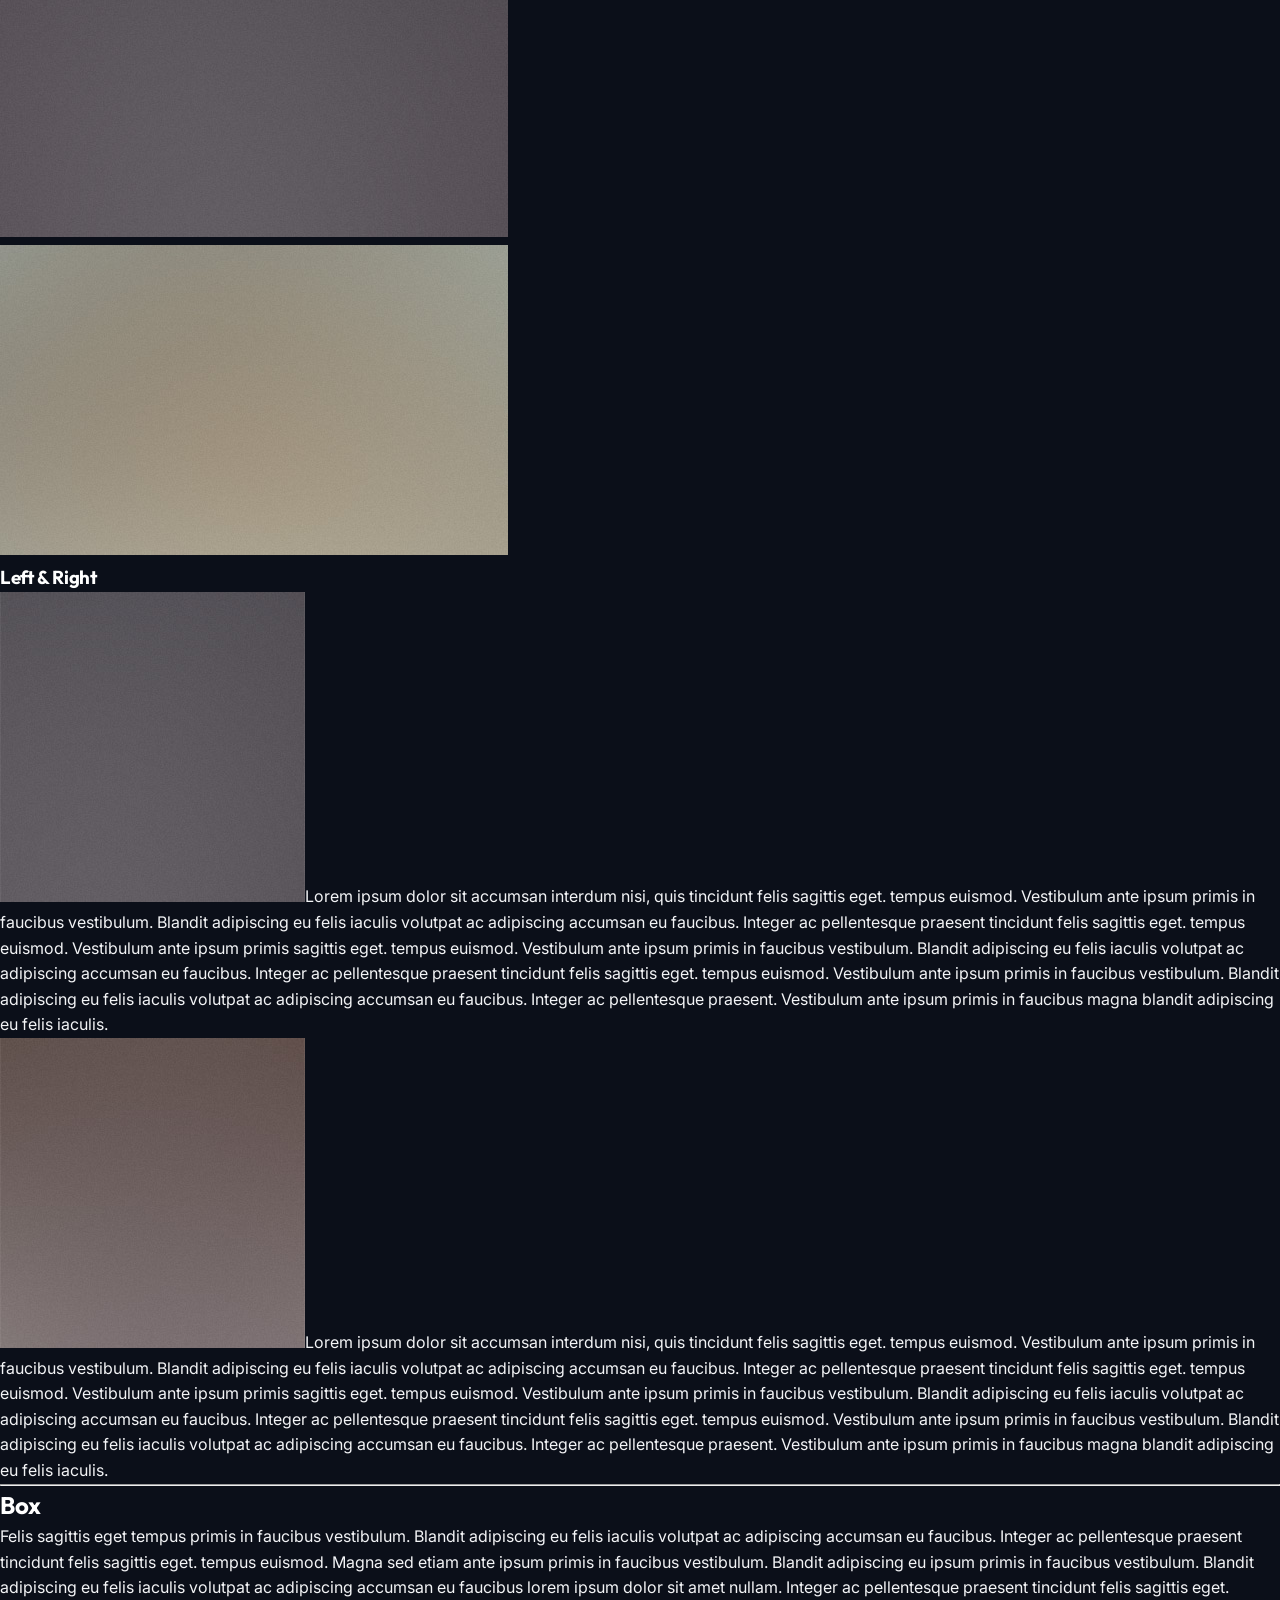
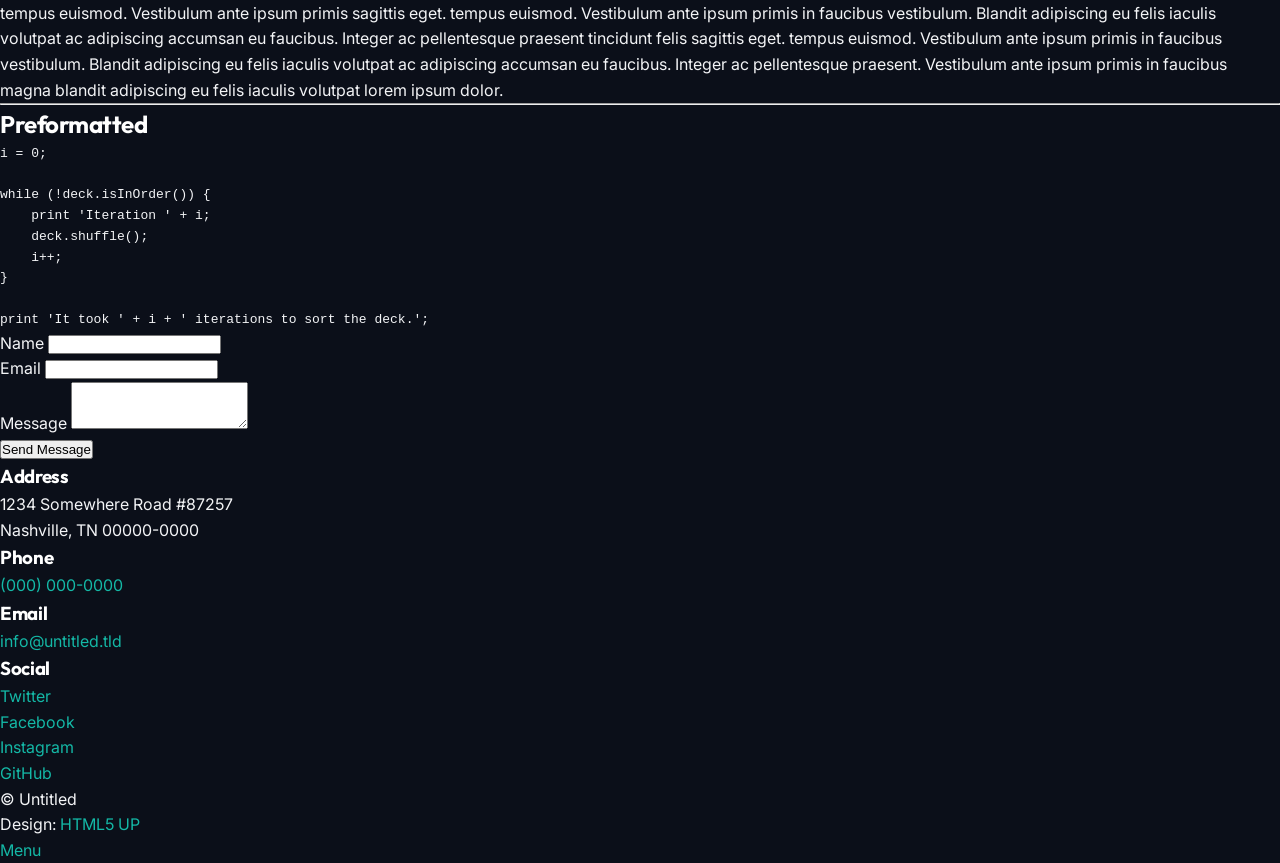
<file: elements.html>
<!DOCTYPE HTML>
<!--
	Massively by HTML5 UP
	html5up.net | @ajlkn
	Free for personal and commercial use under the CCA 3.0 license (html5up.net/license)
-->
<html>
	<head>
		<title>Elements Reference - Massively by HTML5 UP</title>
		<meta charset="utf-8" />
		<meta name="viewport" content="width=device-width, initial-scale=1, user-scalable=no" />
		<link rel="stylesheet" href="assets/css/main.css" />
		<noscript><link rel="stylesheet" href="assets/css/noscript.css" /></noscript>
	</head>
	<body class="is-preload">

		<!-- Wrapper -->
			<div id="wrapper">

				<!-- Header -->
					<header id="header">
						<a href="index.html" class="logo">Massively</a>
					</header>

				<!-- Nav -->
					<nav id="nav">
						<ul class="links">
							<li><a href="index.html">This is Massively</a></li>
							<li><a href="generic.html">Generic Page</a></li>
							<li class="active"><a href="elements.html">Elements Reference</a></li>
						</ul>
						<ul class="icons">
							<li><a href="#" class="icon brands fa-twitter"><span class="label">Twitter</span></a></li>
							<li><a href="#" class="icon brands fa-facebook-f"><span class="label">Facebook</span></a></li>
							<li><a href="#" class="icon brands fa-instagram"><span class="label">Instagram</span></a></li>
							<li><a href="#" class="icon brands fa-github"><span class="label">GitHub</span></a></li>
						</ul>
					</nav>

				<!-- Main -->
					<div id="main">

						<!-- Post -->
							<section class="post">
								<header class="major">
									<h1>Elements<br />
									Reference</h1>
								</header>

								<!-- Text stuff -->
									<h2>Text</h2>
									<p>This is <b>bold</b> and this is <strong>strong</strong>. This is <i>italic</i> and this is <em>emphasized</em>.
									This is <sup>superscript</sup> text and this is <sub>subscript</sub> text.
									This is <u>underlined</u> and this is code: <code>for (;;) { ... }</code>.
									Finally, this is a <a href="#">link</a>.</p>
									<hr />
									<h2>Heading Level 2</h2>
									<h3>Heading Level 3</h3>
									<h4>Heading Level 4</h4>
									<h5>Heading Level 5</h5>
									<h6>Heading Level 6</h6>
									<hr />
									<header>
										<h2>Heading with a Subtitle</h2>
										<p>Lorem ipsum dolor sit amet nullam id egestas urna aliquam</p>
									</header>
									<p>Nunc lacinia ante nunc ac lobortis. Interdum adipiscing gravida odio porttitor sem non mi integer non faucibus ornare mi ut ante amet placerat aliquet. Volutpat eu sed ante lacinia sapien lorem accumsan varius montes viverra nibh in adipiscing blandit tempus accumsan.</p>
									<header>
										<h3>Heading with a Subtitle</h3>
										<p>Lorem ipsum dolor sit amet nullam id egestas urna aliquam</p>
									</header>
									<p>Nunc lacinia ante nunc ac lobortis. Interdum adipiscing gravida odio porttitor sem non mi integer non faucibus ornare mi ut ante amet placerat aliquet. Volutpat eu sed ante lacinia sapien lorem accumsan varius montes viverra nibh in adipiscing blandit tempus accumsan.</p>
									<header>
										<h4>Heading with a Subtitle</h4>
										<p>Lorem ipsum dolor sit amet nullam id egestas urna aliquam</p>
									</header>
									<p>Nunc lacinia ante nunc ac lobortis. Interdum adipiscing gravida odio porttitor sem non mi integer non faucibus ornare mi ut ante amet placerat aliquet. Volutpat eu sed ante lacinia sapien lorem accumsan varius montes viverra nibh in adipiscing blandit tempus accumsan.</p>

									<hr />

								<!-- Lists -->
									<h2>Lists</h2>
									<div class="row">
										<div class="col-6 col-12-small">

											<h3>Unordered</h3>
											<ul>
												<li>Dolor pulvinar etiam.</li>
												<li>Sagittis lorem eleifend.</li>
												<li>Felis feugiat dolore viverra.</li>
												<li>Dolor pulvinar etiam.</li>
											</ul>

											<h3>Alternate</h3>
											<ul class="alt">
												<li>Dolor pulvinar etiam etiam.</li>
												<li>Sagittis adipiscing eleifend.</li>
												<li>Felis enim dolore viverra.</li>
												<li>Dolor pulvinar etiam etiam.</li>
											</ul>

										</div>
										<div class="col-6 col-12-small">

											<h3>Ordered</h3>
											<ol>
												<li>Dolor pulvinar etiam.</li>
												<li>Etiam vel felis at viverra.</li>
												<li>Felis enim feugiat magna.</li>
												<li>Etiam vel felis nullam.</li>
												<li>Felis enim et tempus.</li>
											</ol>

											<h3>Icons</h3>
											<ul class="icons">
												<li><a href="#" class="icon brands fa-twitter"><span class="label">Twitter</span></a></li>
												<li><a href="#" class="icon brands fa-facebook-f"><span class="label">Facebook</span></a></li>
												<li><a href="#" class="icon brands fa-instagram"><span class="label">Instagram</span></a></li>
												<li><a href="#" class="icon brands fa-github"><span class="label">Github</span></a></li>
												<li><a href="#" class="icon brands fa-dribbble"><span class="label">Dribbble</span></a></li>
											</ul>
											<ul class="icons alt">
												<li><a href="#" class="icon brands alt fa-twitter"><span class="label">Twitter</span></a></li>
												<li><a href="#" class="icon brands alt fa-facebook-f"><span class="label">Facebook</span></a></li>
												<li><a href="#" class="icon brands alt fa-instagram"><span class="label">Instagram</span></a></li>
												<li><a href="#" class="icon brands alt fa-github"><span class="label">Github</span></a></li>
												<li><a href="#" class="icon brands alt fa-dribbble"><span class="label">Dribbble</span></a></li>
											</ul>

										</div>
									</div>
									<h3>Definition</h3>
									<dl>
										<dt>Item 1</dt>
										<dd>
											<p>Lorem ipsum dolor vestibulum ante ipsum primis in faucibus vestibulum. Blandit adipiscing eu felis iaculis volutpat ac adipiscing accumsan eu faucibus. Integer ac pellentesque praesent.</p>
										</dd>
										<dt>Item 2</dt>
										<dd>
											<p>Lorem ipsum dolor vestibulum ante ipsum primis in faucibus vestibulum. Blandit adipiscing eu felis iaculis volutpat ac adipiscing accumsan eu faucibus. Integer ac pellentesque praesent.</p>
										</dd>
										<dt>Item 3</dt>
										<dd>
											<p>Lorem ipsum dolor vestibulum ante ipsum primis in faucibus vestibulum. Blandit adipiscing eu felis iaculis volutpat ac adipiscing accumsan eu faucibus. Integer ac pellentesque praesent.</p>
										</dd>
									</dl>

									<h3>Actions</h3>
									<ul class="actions">
										<li><a href="#" class="button primary">Primary</a></li>
										<li><a href="#" class="button">Default</a></li>
									</ul>
									<ul class="actions small">
										<li><a href="#" class="button primary small">Small</a></li>
										<li><a href="#" class="button small">Small</a></li>
									</ul>
									<div class="row">
										<div class="col-6 col-12-small">
											<ul class="actions stacked">
												<li><a href="#" class="button primary">Default</a></li>
												<li><a href="#" class="button">Default</a></li>
											</ul>
										</div>
										<div class="col-6 col-12-small">
											<ul class="actions stacked">
												<li><a href="#" class="button primary small">Small</a></li>
												<li><a href="#" class="button small">Small</a></li>
											</ul>
										</div>
									</div>
									<div class="row">
										<div class="col-6 col-12-small">
											<ul class="actions stacked">
												<li><a href="#" class="button primary fit">Default</a></li>
												<li><a href="#" class="button fit">Default</a></li>
											</ul>
										</div>
										<div class="col-6 col-12-small">
											<ul class="actions stacked">
												<li><a href="#" class="button primary small fit">Small</a></li>
												<li><a href="#" class="button small fit">Small</a></li>
											</ul>
										</div>
									</div>

									<hr />

								<!-- Blockquote -->
									<h2>Blockquote</h2>
									<blockquote>Fringilla nisl. Donec accumsan interdum nisi, quis tincidunt felis sagittis eget tempus euismod. Vestibulum ante ipsum primis in faucibus vestibulum. Blandit adipiscing eu felis iaculis volutpat ac adipiscing accumsan faucibus. Vestibulum ante ipsum primis in faucibus vestibulum. Blandit adipiscing eu felis.</blockquote>

									<hr />

								<!-- Table -->
									<h2>Table</h2>

									<h3>Default</h3>
									<div class="table-wrapper">
										<table>
											<thead>
												<tr>
													<th>Name</th>
													<th>Description</th>
													<th>Price</th>
												</tr>
											</thead>
											<tbody>
												<tr>
													<td>Item 1</td>
													<td>Ante turpis integer aliquet porttitor.</td>
													<td>29.99</td>
												</tr>
												<tr>
													<td>Item 2</td>
													<td>Vis ac commodo adipiscing arcu aliquet.</td>
													<td>19.99</td>
												</tr>
												<tr>
													<td>Item 3</td>
													<td> Morbi faucibus arcu accumsan lorem.</td>
													<td>29.99</td>
												</tr>
												<tr>
													<td>Item 4</td>
													<td>Vitae integer tempus condimentum.</td>
													<td>19.99</td>
												</tr>
												<tr>
													<td>Item 5</td>
													<td>Ante turpis integer aliquet porttitor.</td>
													<td>29.99</td>
												</tr>
											</tbody>
											<tfoot>
												<tr>
													<td colspan="2"></td>
													<td>100.00</td>
												</tr>
											</tfoot>
										</table>
									</div>

									<h3>Alternate</h3>
									<div class="table-wrapper">
										<table class="alt">
											<thead>
												<tr>
													<th>Name</th>
													<th>Description</th>
													<th>Price</th>
												</tr>
											</thead>
											<tbody>
												<tr>
													<td>Item 1</td>
													<td>Ante turpis integer aliquet porttitor.</td>
													<td>29.99</td>
												</tr>
												<tr>
													<td>Item 2</td>
													<td>Vis ac commodo adipiscing arcu aliquet.</td>
													<td>19.99</td>
												</tr>
												<tr>
													<td>Item 3</td>
													<td> Morbi faucibus arcu accumsan lorem.</td>
													<td>29.99</td>
												</tr>
												<tr>
													<td>Item 4</td>
													<td>Vitae integer tempus condimentum.</td>
													<td>19.99</td>
												</tr>
												<tr>
													<td>Item 5</td>
													<td>Ante turpis integer aliquet porttitor.</td>
													<td>29.99</td>
												</tr>
											</tbody>
											<tfoot>
												<tr>
													<td colspan="2"></td>
													<td>100.00</td>
												</tr>
											</tfoot>
										</table>
									</div>

									<hr />

								<!-- Buttons -->
									<h2>Buttons</h2>
									<ul class="actions">
										<li><a href="#" class="button primary">Primary</a></li>
										<li><a href="#" class="button">Default</a></li>
									</ul>
									<ul class="actions">
										<li><a href="#" class="button primary large">Large</a></li>
										<li><a href="#" class="button">Default</a></li>
										<li><a href="#" class="button small">Small</a></li>
									</ul>
									<ul class="actions fit">
										<li><a href="#" class="button primary fit">Fit</a></li>
										<li><a href="#" class="button fit">Fit</a></li>
									</ul>
									<ul class="actions fit small">
										<li><a href="#" class="button primary fit small">Fit + Small</a></li>
										<li><a href="#" class="button fit small">Fit + Small</a></li>
									</ul>
									<ul class="actions">
										<li><a href="#" class="button primary icon solid fa-search">Icon</a></li>
										<li><a href="#" class="button icon solid fa-download">Icon</a></li>
									</ul>
									<ul class="actions">
										<li><span class="button primary disabled">Primary</span></li>
										<li><span class="button disabled">Default</span></li>
									</ul>

									<hr />

								<!-- Form -->
									<h2>Form</h2>

									<form method="post" action="#">
										<div class="row gtr-uniform">
											<div class="col-6 col-12-xsmall">
												<input type="text" name="demo-name" id="demo-name" value="" placeholder="Name" />
											</div>
											<div class="col-6 col-12-xsmall">
												<input type="email" name="demo-email" id="demo-email" value="" placeholder="Email" />
											</div>
											<!-- Break -->
											<div class="col-12">
												<select name="demo-category" id="demo-category">
													<option value="">- Category -</option>
													<option value="1">Manufacturing</option>
													<option value="1">Shipping</option>
													<option value="1">Administration</option>
													<option value="1">Human Resources</option>
												</select>
											</div>
											<!-- Break -->
											<div class="col-4 col-12-small">
												<input type="radio" id="demo-priority-low" name="demo-priority" checked>
												<label for="demo-priority-low">Low</label>
											</div>
											<div class="col-4 col-12-small">
												<input type="radio" id="demo-priority-normal" name="demo-priority">
												<label for="demo-priority-normal">Normal</label>
											</div>
											<div class="col-4 col-12-small">
												<input type="radio" id="demo-priority-high" name="demo-priority">
												<label for="demo-priority-high">High</label>
											</div>
											<!-- Break -->
											<div class="col-6 col-12-small">
												<input type="checkbox" id="demo-copy" name="demo-copy">
												<label for="demo-copy">Email me a copy</label>
											</div>
											<div class="col-6 col-12-small">
												<input type="checkbox" id="demo-human" name="demo-human" checked>
												<label for="demo-human">I am a human</label>
											</div>
											<!-- Break -->
											<div class="col-12">
												<textarea name="demo-message" id="demo-message" placeholder="Enter your message" rows="6"></textarea>
											</div>
											<!-- Break -->
											<div class="col-12">
												<ul class="actions">
													<li><input type="submit" value="Send Message" class="primary" /></li>
													<li><input type="reset" value="Reset" /></li>
												</ul>
											</div>
										</div>
									</form>

									<hr />

								<!-- Image -->
									<h2>Image</h2>

									<h3>Fit</h3>
									<span class="image fit"><img src="images/pic01.jpg" alt="" /></span>
									<div class="box alt">
										<div class="row gtr-50 gtr-uniform">
											<div class="col-4"><span class="image fit"><img src="images/pic02.jpg" alt="" /></span></div>
											<div class="col-4"><span class="image fit"><img src="images/pic03.jpg" alt="" /></span></div>
											<div class="col-4"><span class="image fit"><img src="images/pic04.jpg" alt="" /></span></div>
											<!-- Break -->
											<div class="col-4"><span class="image fit"><img src="images/pic04.jpg" alt="" /></span></div>
											<div class="col-4"><span class="image fit"><img src="images/pic02.jpg" alt="" /></span></div>
											<div class="col-4"><span class="image fit"><img src="images/pic03.jpg" alt="" /></span></div>
											<!-- Break -->
											<div class="col-4"><span class="image fit"><img src="images/pic03.jpg" alt="" /></span></div>
											<div class="col-4"><span class="image fit"><img src="images/pic04.jpg" alt="" /></span></div>
											<div class="col-4"><span class="image fit"><img src="images/pic02.jpg" alt="" /></span></div>
										</div>
									</div>

									<h3>Left &amp; Right</h3>
									<p><span class="image left"><img src="images/pic08.jpg" alt="" /></span>Lorem ipsum dolor sit accumsan interdum nisi, quis tincidunt felis sagittis eget. tempus euismod. Vestibulum ante ipsum primis in faucibus vestibulum. Blandit adipiscing eu felis iaculis volutpat ac adipiscing accumsan eu faucibus. Integer ac pellentesque praesent tincidunt felis sagittis eget. tempus euismod. Vestibulum ante ipsum primis sagittis eget. tempus euismod. Vestibulum ante ipsum primis in faucibus vestibulum. Blandit adipiscing eu felis iaculis volutpat ac adipiscing accumsan eu faucibus. Integer ac pellentesque praesent tincidunt felis sagittis eget. tempus euismod. Vestibulum ante ipsum primis in faucibus vestibulum. Blandit adipiscing eu felis iaculis volutpat ac adipiscing accumsan eu faucibus. Integer ac pellentesque praesent. Vestibulum ante ipsum primis in faucibus magna blandit adipiscing eu felis iaculis.</p>
									<p><span class="image right"><img src="images/pic09.jpg" alt="" /></span>Lorem ipsum dolor sit accumsan interdum nisi, quis tincidunt felis sagittis eget. tempus euismod. Vestibulum ante ipsum primis in faucibus vestibulum. Blandit adipiscing eu felis iaculis volutpat ac adipiscing accumsan eu faucibus. Integer ac pellentesque praesent tincidunt felis sagittis eget. tempus euismod. Vestibulum ante ipsum primis sagittis eget. tempus euismod. Vestibulum ante ipsum primis in faucibus vestibulum. Blandit adipiscing eu felis iaculis volutpat ac adipiscing accumsan eu faucibus. Integer ac pellentesque praesent tincidunt felis sagittis eget. tempus euismod. Vestibulum ante ipsum primis in faucibus vestibulum. Blandit adipiscing eu felis iaculis volutpat ac adipiscing accumsan eu faucibus. Integer ac pellentesque praesent. Vestibulum ante ipsum primis in faucibus magna blandit adipiscing eu felis iaculis.</p>

									<hr />

								<!-- Box -->
									<h2>Box</h2>
									<div class="box">
										<p>Felis sagittis eget tempus primis in faucibus vestibulum. Blandit adipiscing eu felis iaculis volutpat ac adipiscing accumsan eu faucibus. Integer ac pellentesque praesent tincidunt felis sagittis eget. tempus euismod. Magna sed etiam ante ipsum primis in faucibus vestibulum. Blandit adipiscing eu ipsum primis in faucibus vestibulum. Blandit adipiscing eu felis iaculis volutpat ac adipiscing accumsan eu faucibus lorem ipsum dolor sit amet nullam. Integer ac pellentesque praesent tincidunt felis sagittis eget. tempus euismod. Vestibulum ante ipsum primis sagittis eget. tempus euismod. Vestibulum ante ipsum primis in faucibus vestibulum. Blandit adipiscing eu felis iaculis volutpat ac adipiscing accumsan eu faucibus. Integer ac pellentesque praesent tincidunt felis sagittis eget. tempus euismod. Vestibulum ante ipsum primis in faucibus vestibulum. Blandit adipiscing eu felis iaculis volutpat ac adipiscing accumsan eu faucibus. Integer ac pellentesque praesent. Vestibulum ante ipsum primis in faucibus magna blandit adipiscing eu felis iaculis volutpat lorem ipsum dolor.</p>
									</div>

									<hr />

								<!-- Preformatted Code -->
									<h2>Preformatted</h2>
									<pre><code>i = 0;

while (!deck.isInOrder()) {
    print 'Iteration ' + i;
    deck.shuffle();
    i++;
}

print 'It took ' + i + ' iterations to sort the deck.';
</code></pre>

							</section>

					</div>

				<!-- Footer -->
					<footer id="footer">
						<section>
							<form method="post" action="#">
								<div class="fields">
									<div class="field">
										<label for="name">Name</label>
										<input type="text" name="name" id="name" />
									</div>
									<div class="field">
										<label for="email">Email</label>
										<input type="text" name="email" id="email" />
									</div>
									<div class="field">
										<label for="message">Message</label>
										<textarea name="message" id="message" rows="3"></textarea>
									</div>
								</div>
								<ul class="actions">
									<li><input type="submit" value="Send Message" /></li>
								</ul>
							</form>
						</section>
						<section class="split contact">
							<section class="alt">
								<h3>Address</h3>
								<p>1234 Somewhere Road #87257<br />
								Nashville, TN 00000-0000</p>
							</section>
							<section>
								<h3>Phone</h3>
								<p><a href="#">(000) 000-0000</a></p>
							</section>
							<section>
								<h3>Email</h3>
								<p><a href="#">info@untitled.tld</a></p>
							</section>
							<section>
								<h3>Social</h3>
								<ul class="icons alt">
									<li><a href="#" class="icon brands alt fa-twitter"><span class="label">Twitter</span></a></li>
									<li><a href="#" class="icon brands alt fa-facebook-f"><span class="label">Facebook</span></a></li>
									<li><a href="#" class="icon brands alt fa-instagram"><span class="label">Instagram</span></a></li>
									<li><a href="#" class="icon brands alt fa-github"><span class="label">GitHub</span></a></li>
								</ul>
							</section>
						</section>
					</footer>

				<!-- Copyright -->
					<div id="copyright">
						<ul><li>&copy; Untitled</li><li>Design: <a href="https://html5up.net">HTML5 UP</a></li></ul>
					</div>

			</div>

		<!-- Scripts -->
			<script src="assets/js/jquery.min.js"></script>
			<script src="assets/js/jquery.scrollex.min.js"></script>
			<script src="assets/js/jquery.scrolly.min.js"></script>
			<script src="assets/js/browser.min.js"></script>
			<script src="assets/js/breakpoints.min.js"></script>
			<script src="assets/js/util.js"></script>
			<script src="assets/js/main.js"></script>

	</body>
</html>
</file>
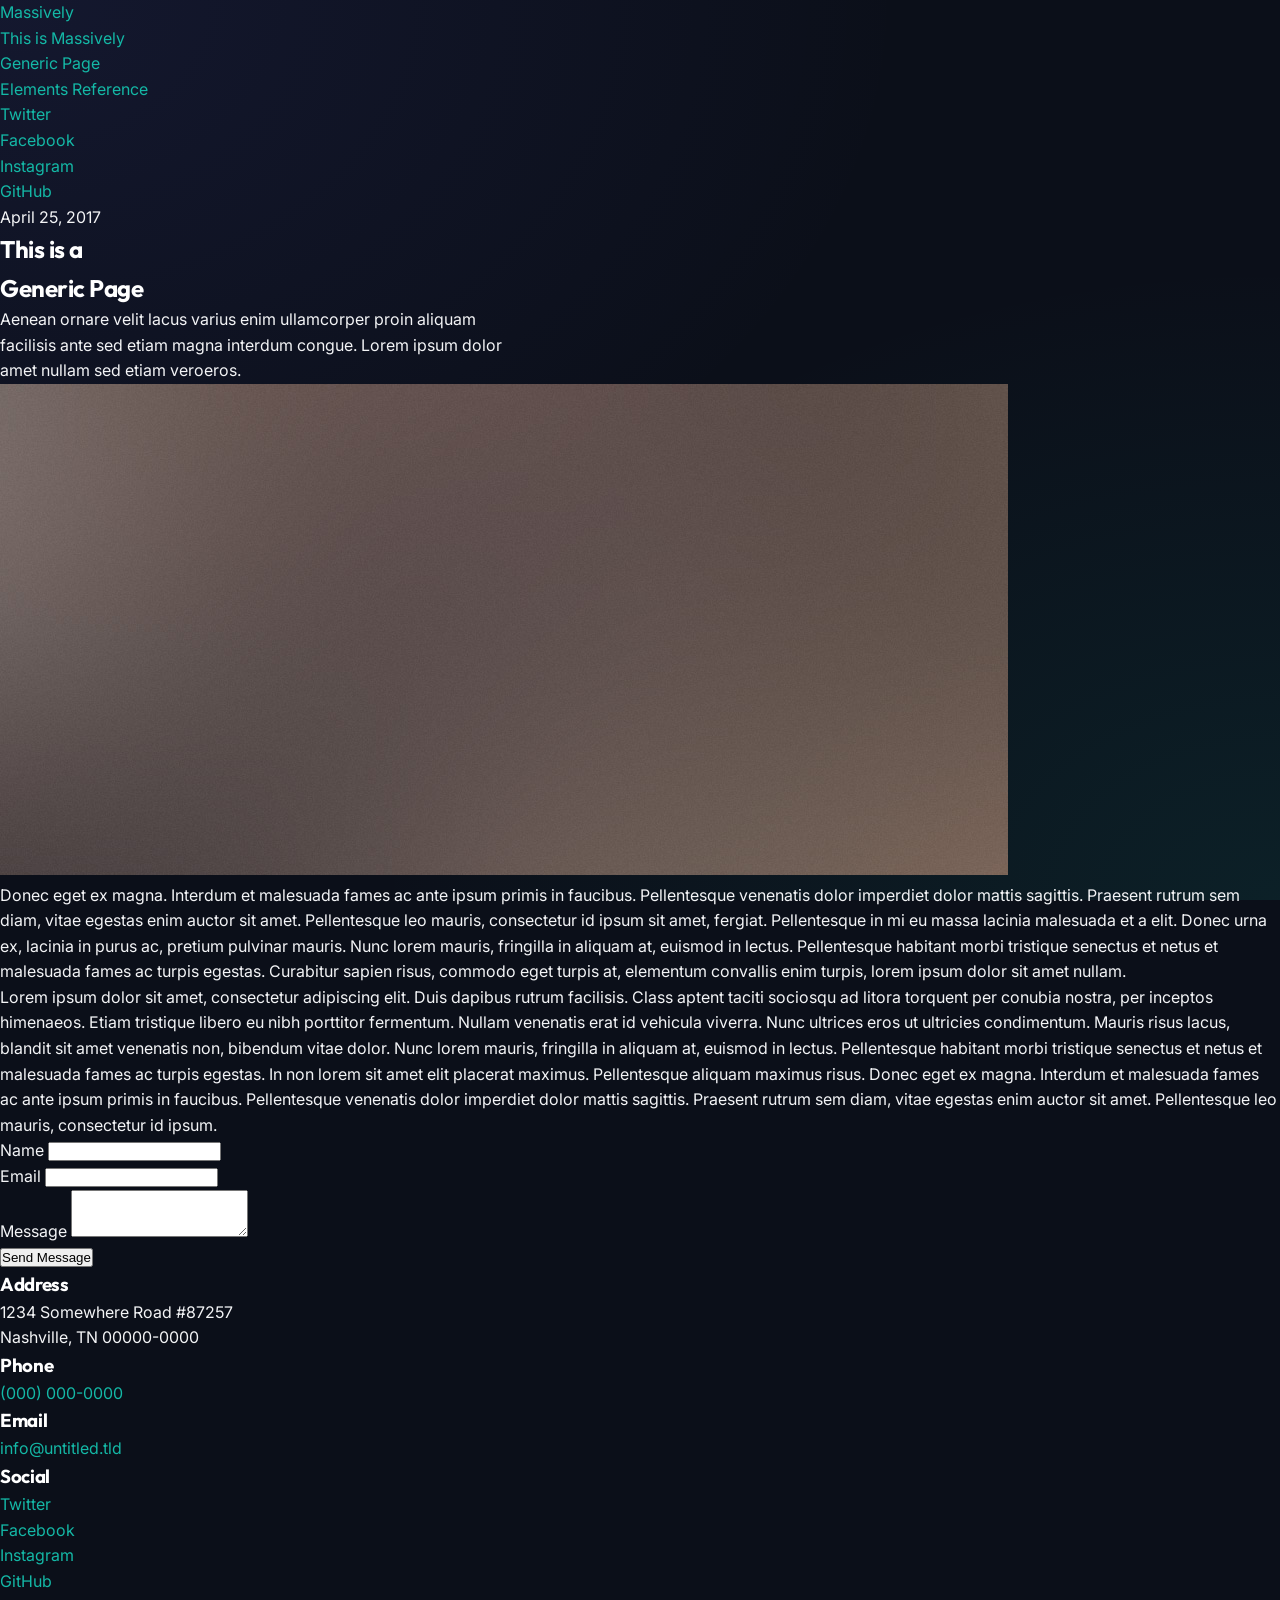
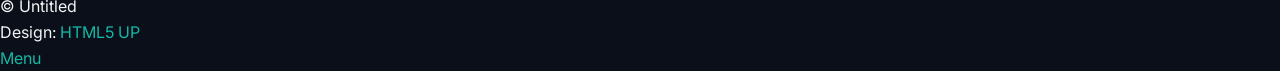
<file: generic.html>
<!DOCTYPE HTML>
<!--
	Massively by HTML5 UP
	html5up.net | @ajlkn
	Free for personal and commercial use under the CCA 3.0 license (html5up.net/license)
-->
<html>
	<head>
		<title>Generic Page - Massively by HTML5 UP</title>
		<meta charset="utf-8" />
		<meta name="viewport" content="width=device-width, initial-scale=1, user-scalable=no" />
		<link rel="stylesheet" href="assets/css/main.css" />
		<noscript><link rel="stylesheet" href="assets/css/noscript.css" /></noscript>
	</head>
	<body class="is-preload">

		<!-- Wrapper -->
			<div id="wrapper">

				<!-- Header -->
					<header id="header">
						<a href="index.html" class="logo">Massively</a>
					</header>

				<!-- Nav -->
					<nav id="nav">
						<ul class="links">
							<li><a href="index.html">This is Massively</a></li>
							<li class="active"><a href="generic.html">Generic Page</a></li>
							<li><a href="elements.html">Elements Reference</a></li>
						</ul>
						<ul class="icons">
							<li><a href="#" class="icon brands fa-twitter"><span class="label">Twitter</span></a></li>
							<li><a href="#" class="icon brands fa-facebook-f"><span class="label">Facebook</span></a></li>
							<li><a href="#" class="icon brands fa-instagram"><span class="label">Instagram</span></a></li>
							<li><a href="#" class="icon brands fa-github"><span class="label">GitHub</span></a></li>
						</ul>
					</nav>

				<!-- Main -->
					<div id="main">

						<!-- Post -->
							<section class="post">
								<header class="major">
									<span class="date">April 25, 2017</span>
									<h1>This is a<br />
									Generic Page</h1>
									<p>Aenean ornare velit lacus varius enim ullamcorper proin aliquam<br />
									facilisis ante sed etiam magna interdum congue. Lorem ipsum dolor<br />
									amet nullam sed etiam veroeros.</p>
								</header>
								<div class="image main"><img src="images/pic01.jpg" alt="" /></div>
								<p>Donec eget ex magna. Interdum et malesuada fames ac ante ipsum primis in faucibus. Pellentesque venenatis dolor imperdiet dolor mattis sagittis. Praesent rutrum sem diam, vitae egestas enim auctor sit amet. Pellentesque leo mauris, consectetur id ipsum sit amet, fergiat. Pellentesque in mi eu massa lacinia malesuada et a elit. Donec urna ex, lacinia in purus ac, pretium pulvinar mauris. Nunc lorem mauris, fringilla in aliquam at, euismod in lectus. Pellentesque habitant morbi tristique senectus et netus et malesuada fames ac turpis egestas. Curabitur sapien risus, commodo eget turpis at, elementum convallis enim turpis, lorem ipsum dolor sit amet nullam.</p>
								<p>Lorem ipsum dolor sit amet, consectetur adipiscing elit. Duis dapibus rutrum facilisis. Class aptent taciti sociosqu ad litora torquent per conubia nostra, per inceptos himenaeos. Etiam tristique libero eu nibh porttitor fermentum. Nullam venenatis erat id vehicula viverra. Nunc ultrices eros ut ultricies condimentum. Mauris risus lacus, blandit sit amet venenatis non, bibendum vitae dolor. Nunc lorem mauris, fringilla in aliquam at, euismod in lectus. Pellentesque habitant morbi tristique senectus et netus et malesuada fames ac turpis egestas. In non lorem sit amet elit placerat maximus. Pellentesque aliquam maximus risus. Donec eget ex magna. Interdum et malesuada fames ac ante ipsum primis in faucibus. Pellentesque venenatis dolor imperdiet dolor mattis sagittis. Praesent rutrum sem diam, vitae egestas enim auctor sit amet. Pellentesque leo mauris, consectetur id ipsum.</p>
							</section>

					</div>

				<!-- Footer -->
					<footer id="footer">
						<section>
							<form method="post" action="#">
								<div class="fields">
									<div class="field">
										<label for="name">Name</label>
										<input type="text" name="name" id="name" />
									</div>
									<div class="field">
										<label for="email">Email</label>
										<input type="text" name="email" id="email" />
									</div>
									<div class="field">
										<label for="message">Message</label>
										<textarea name="message" id="message" rows="3"></textarea>
									</div>
								</div>
								<ul class="actions">
									<li><input type="submit" value="Send Message" /></li>
								</ul>
							</form>
						</section>
						<section class="split contact">
							<section class="alt">
								<h3>Address</h3>
								<p>1234 Somewhere Road #87257<br />
								Nashville, TN 00000-0000</p>
							</section>
							<section>
								<h3>Phone</h3>
								<p><a href="#">(000) 000-0000</a></p>
							</section>
							<section>
								<h3>Email</h3>
								<p><a href="#">info@untitled.tld</a></p>
							</section>
							<section>
								<h3>Social</h3>
								<ul class="icons alt">
									<li><a href="#" class="icon brands alt fa-twitter"><span class="label">Twitter</span></a></li>
									<li><a href="#" class="icon brands alt fa-facebook-f"><span class="label">Facebook</span></a></li>
									<li><a href="#" class="icon brands alt fa-instagram"><span class="label">Instagram</span></a></li>
									<li><a href="#" class="icon brands alt fa-github"><span class="label">GitHub</span></a></li>
								</ul>
							</section>
						</section>
					</footer>

				<!-- Copyright -->
					<div id="copyright">
						<ul><li>&copy; Untitled</li><li>Design: <a href="https://html5up.net">HTML5 UP</a></li></ul>
					</div>

			</div>

		<!-- Scripts -->
			<script src="assets/js/jquery.min.js"></script>
			<script src="assets/js/jquery.scrollex.min.js"></script>
			<script src="assets/js/jquery.scrolly.min.js"></script>
			<script src="assets/js/browser.min.js"></script>
			<script src="assets/js/breakpoints.min.js"></script>
			<script src="assets/js/util.js"></script>
			<script src="assets/js/main.js"></script>

	</body>
</html>
</file>
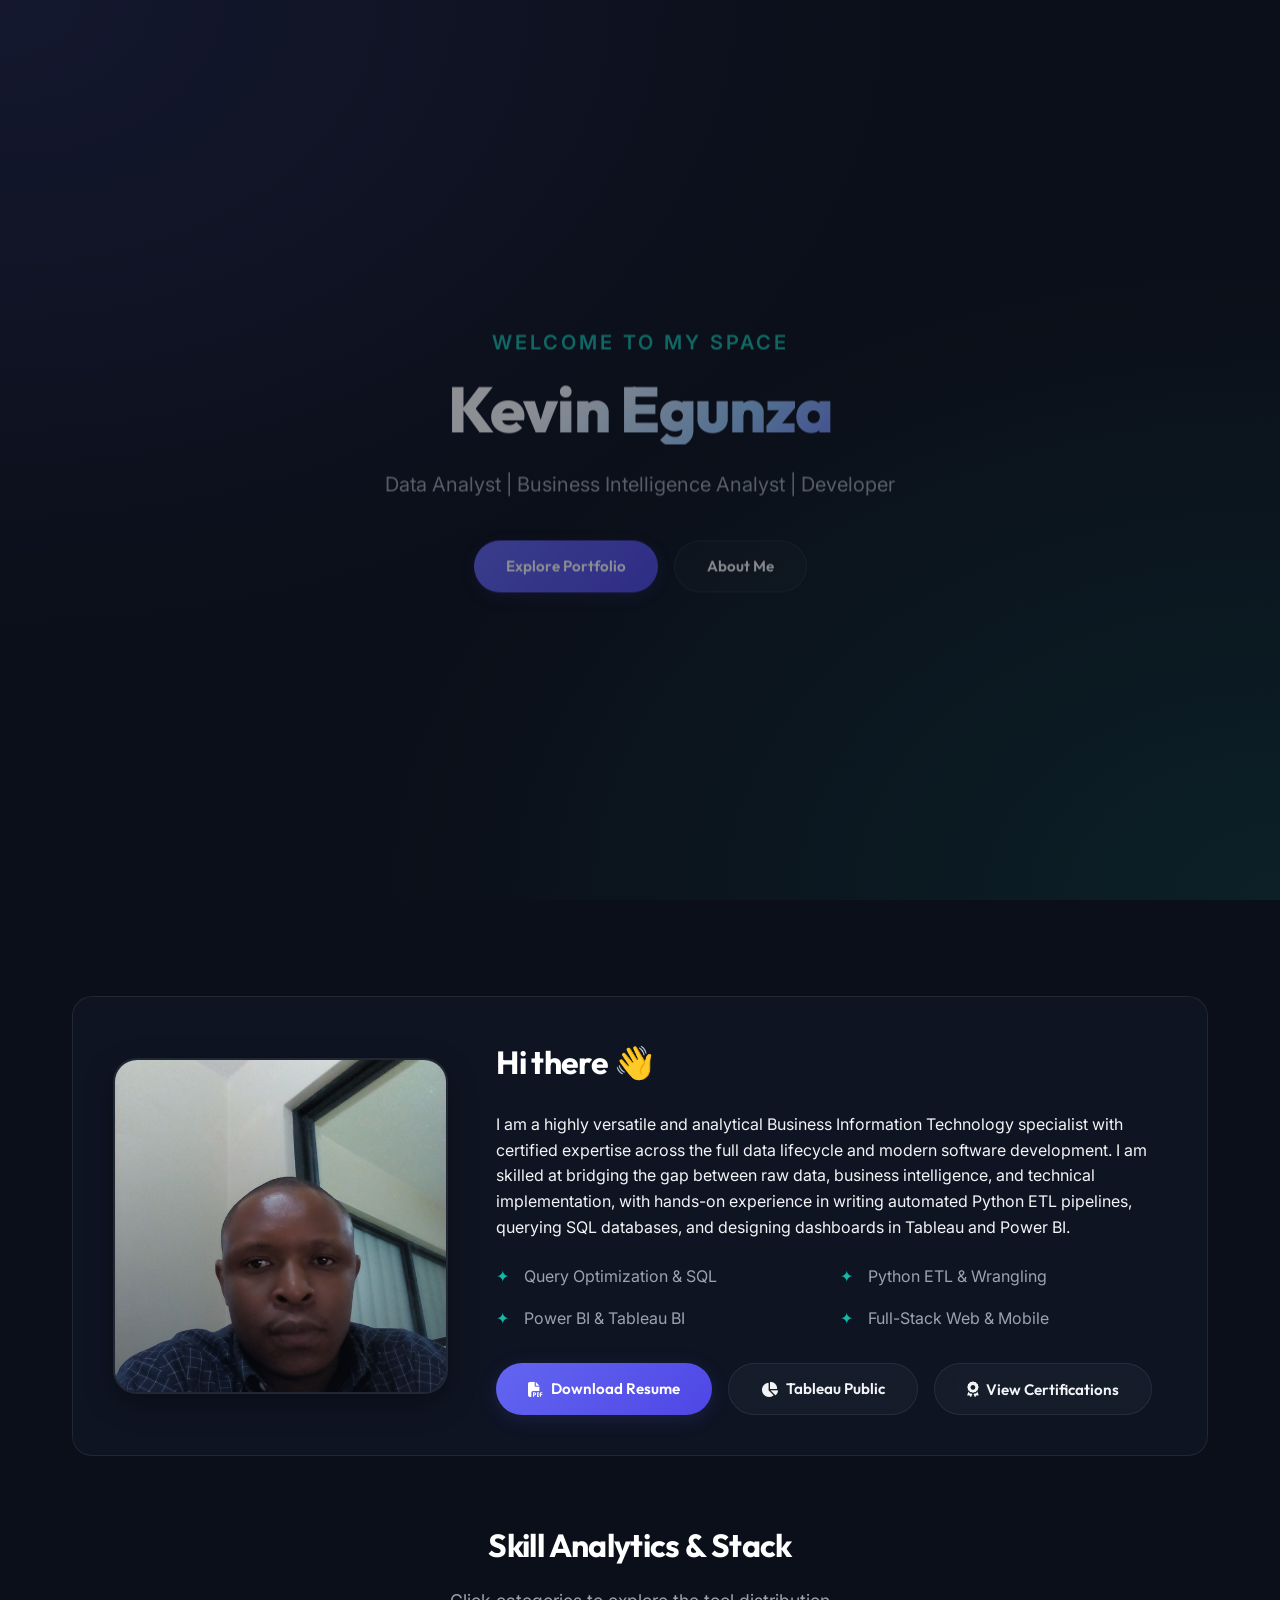
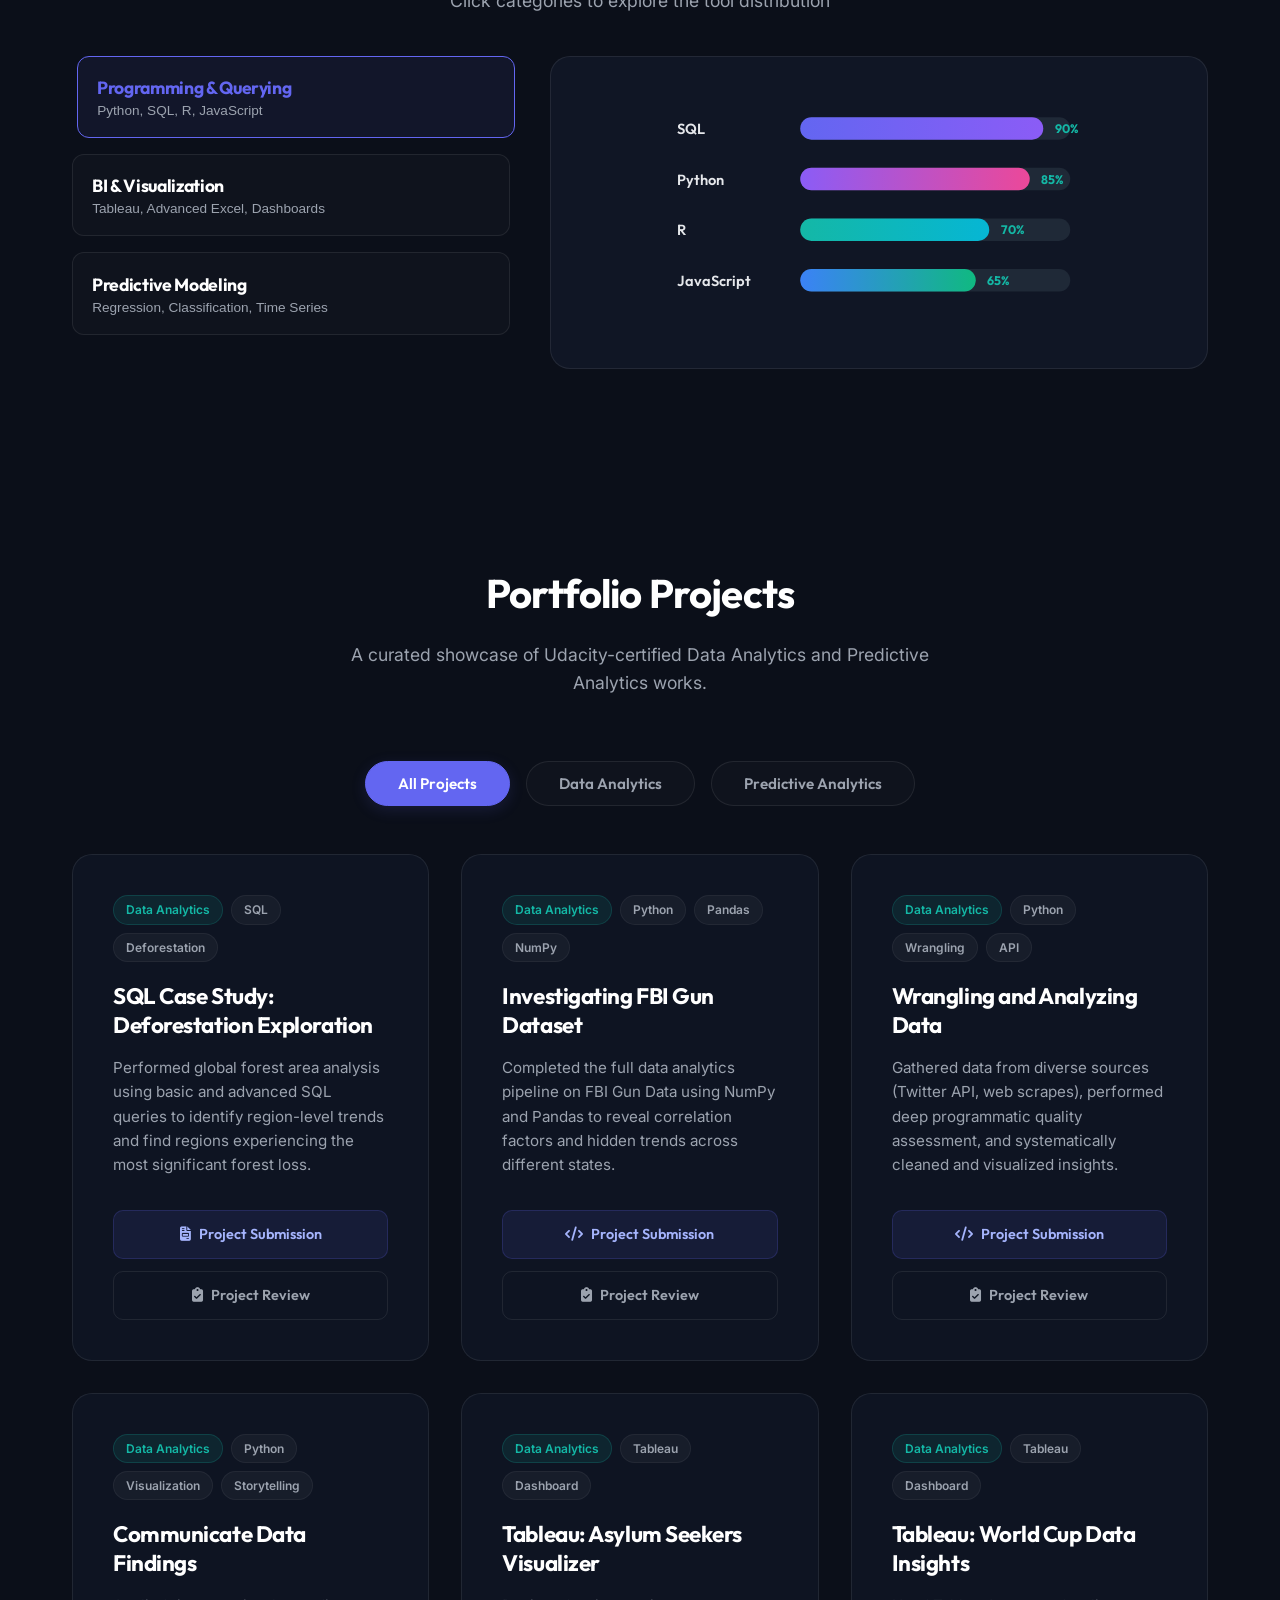
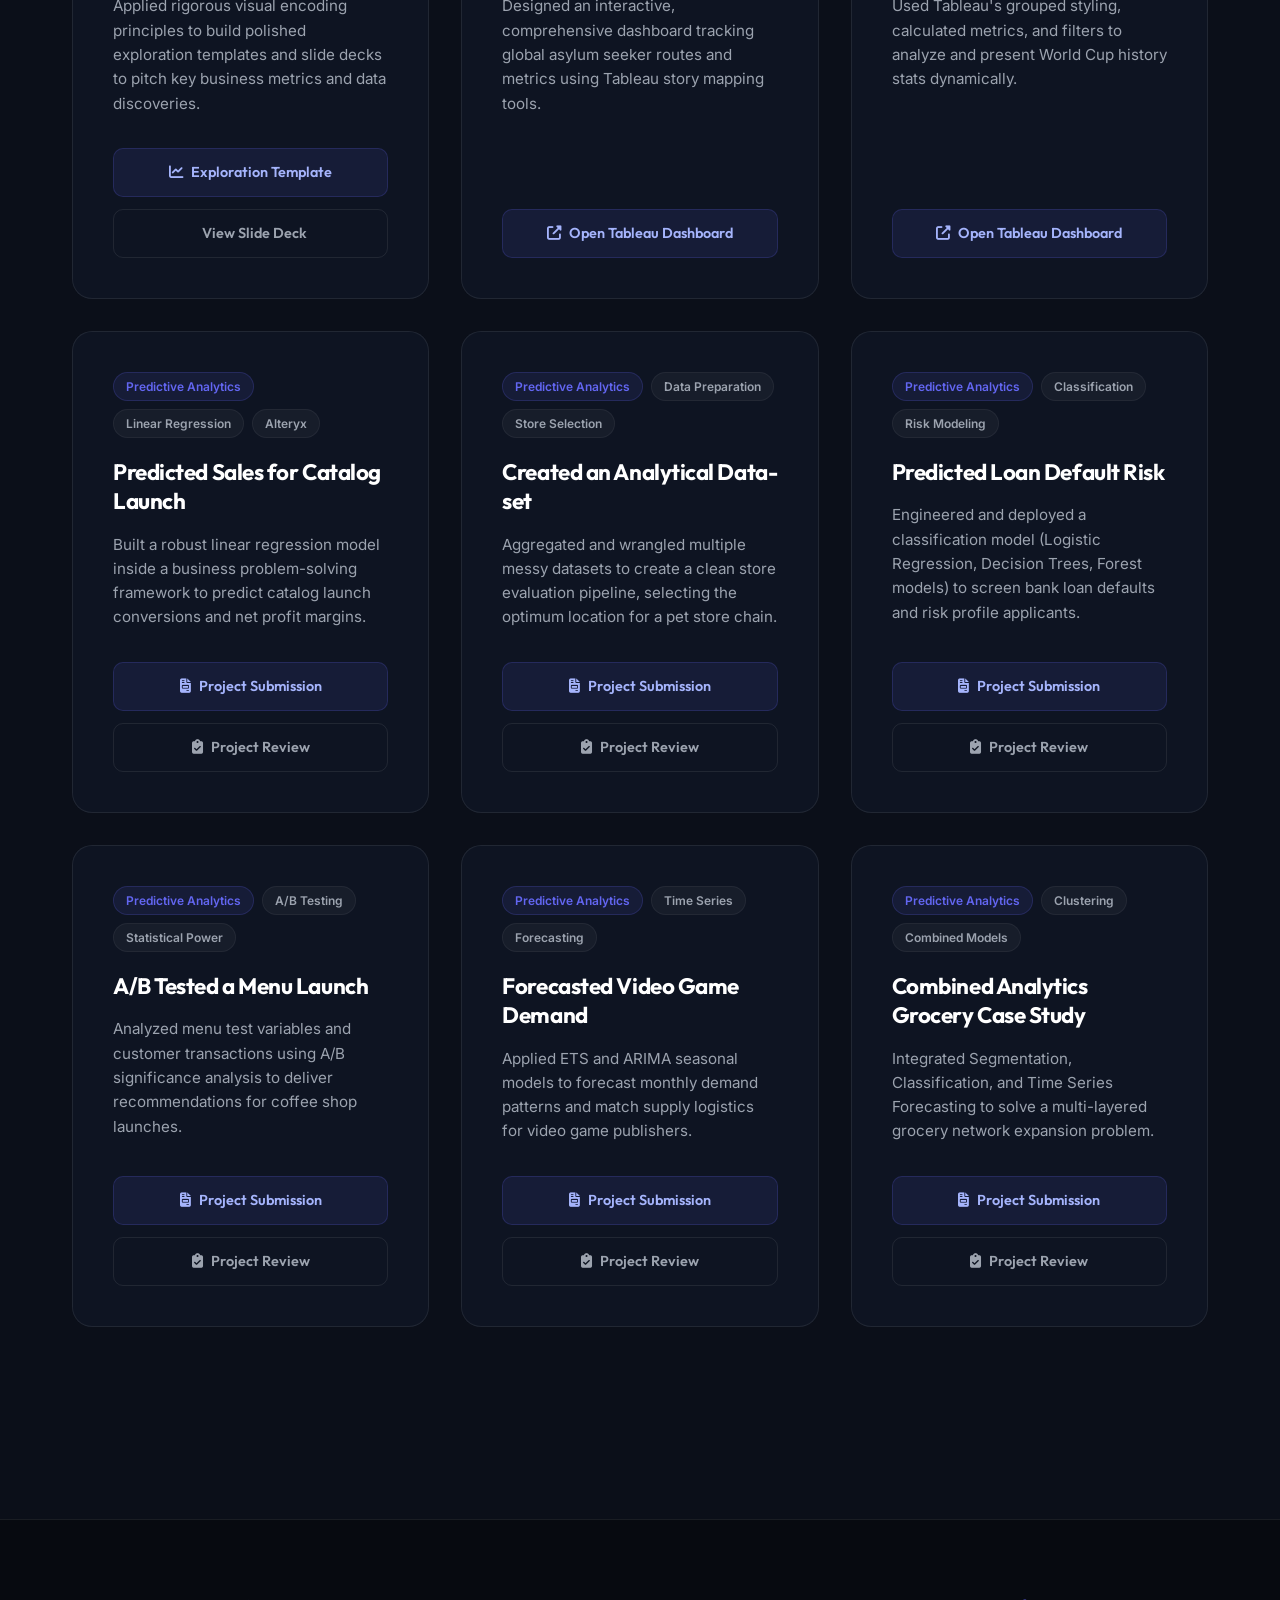
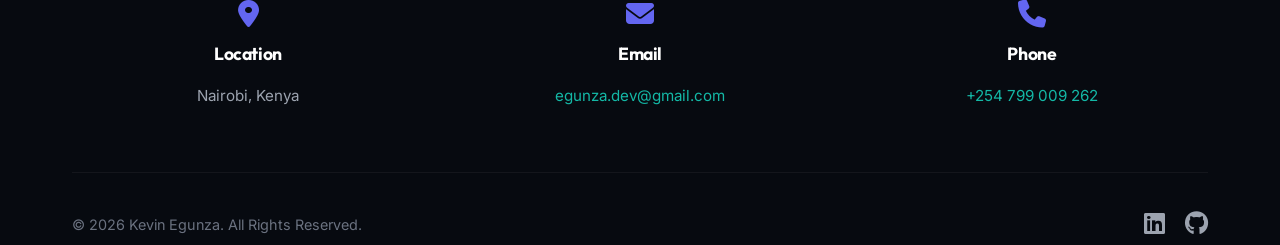
<file: projects.html>
<!DOCTYPE html>
<html>
<head>
    <meta http-equiv="refresh" content="0; url=index.html#projects" />
    <title>Redirecting...</title>
</head>
<body>
    <p>Redirecting to the new portfolio project hub... <a href="index.html#projects">click here</a> if it doesn't redirect automatically.</p>
</body>
</html>
</file>
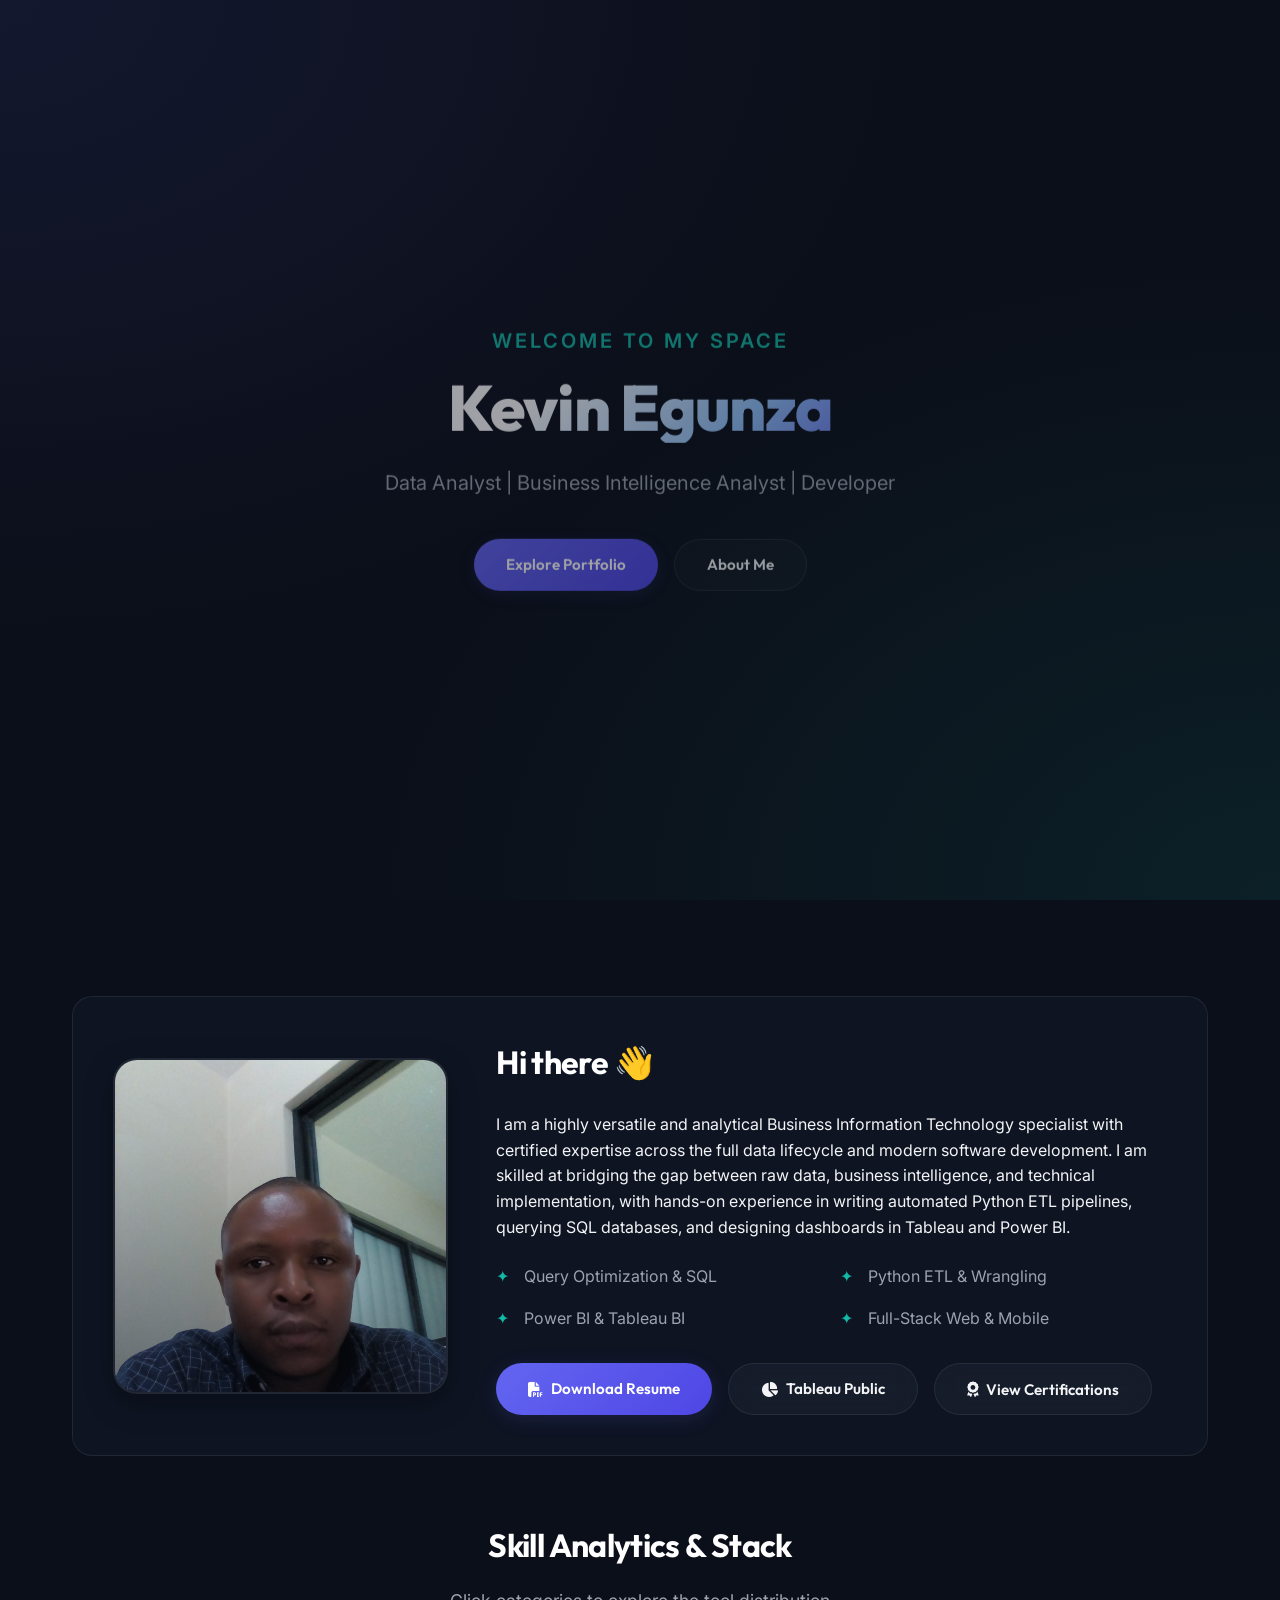
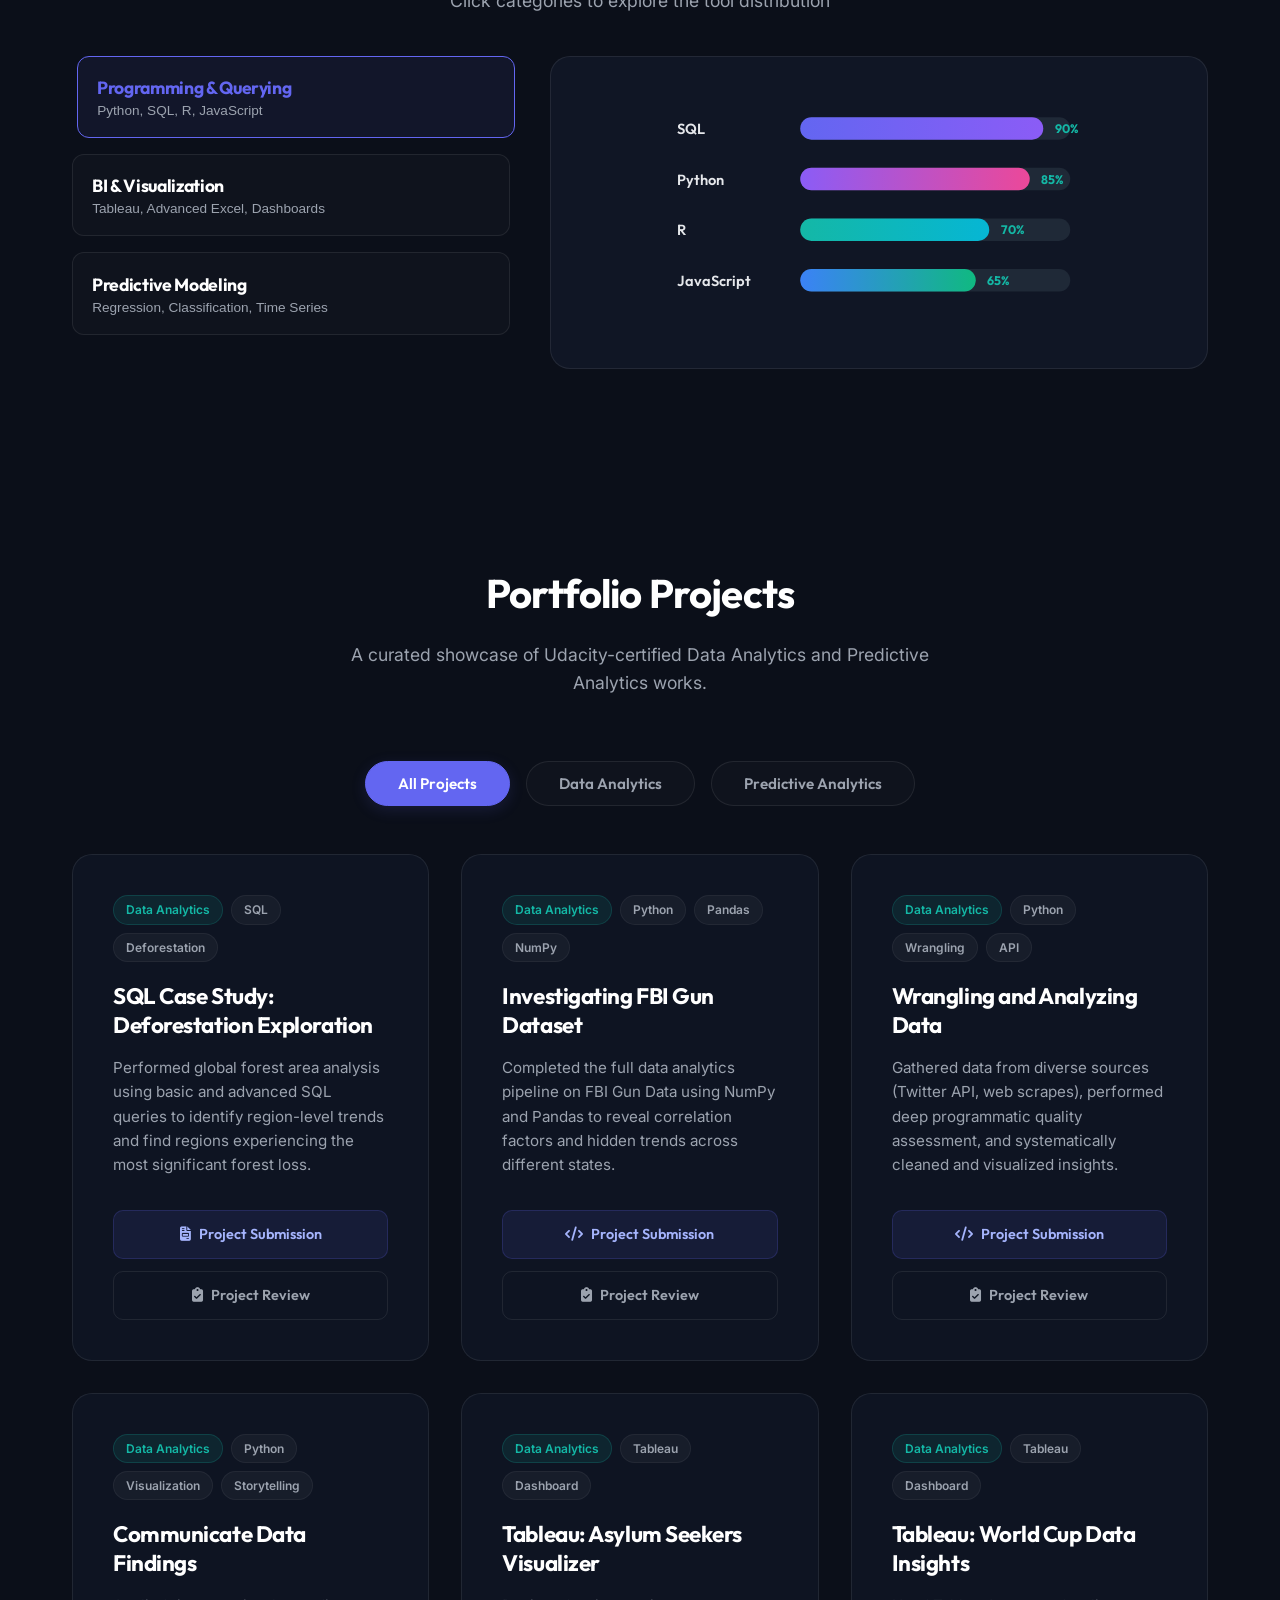
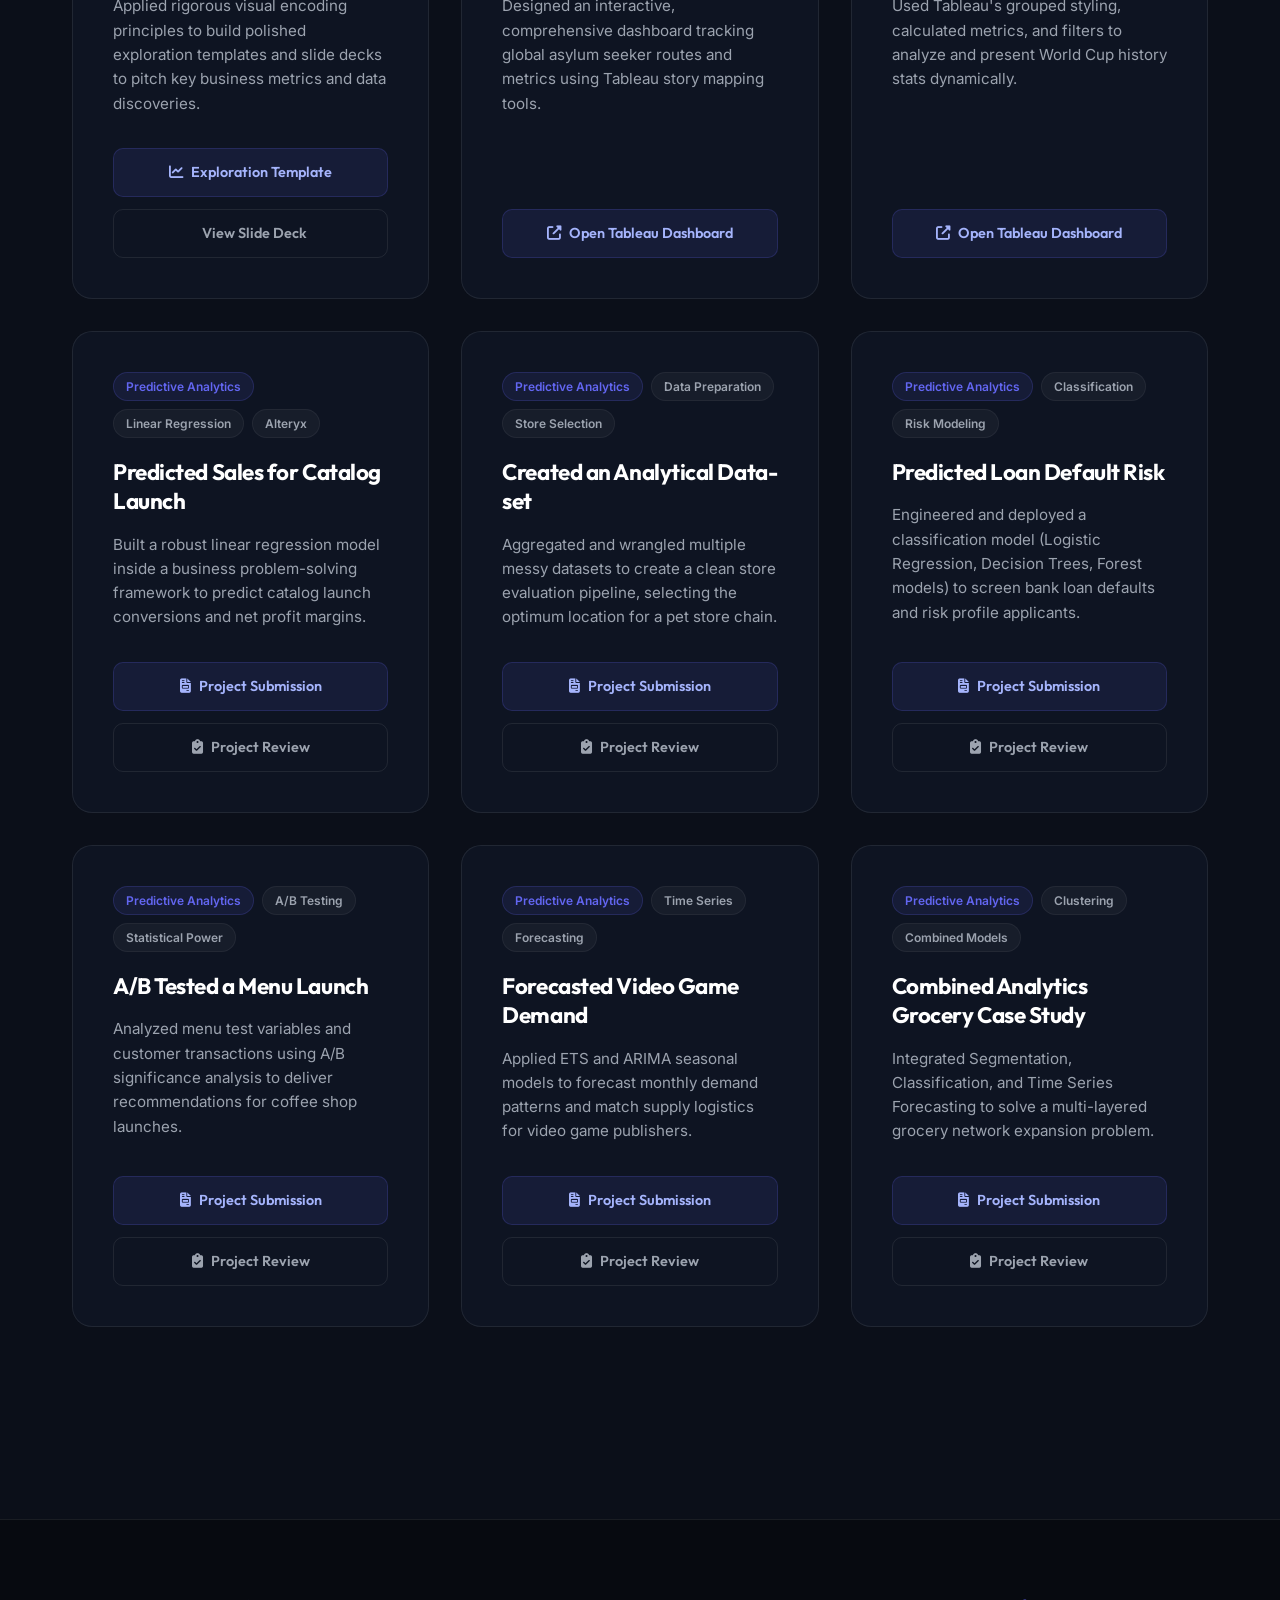
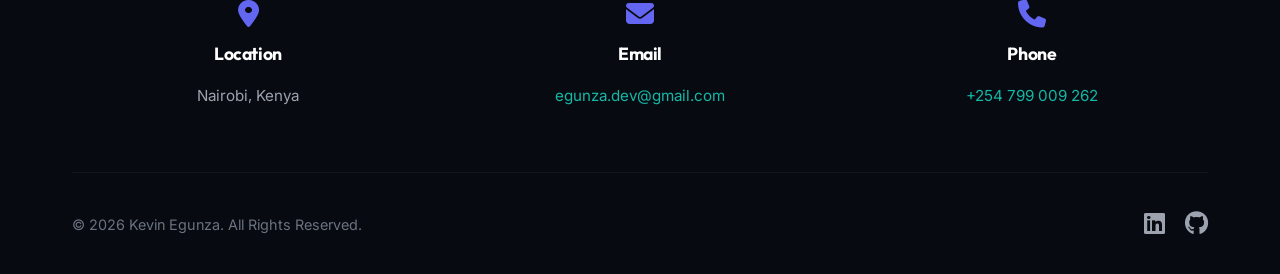
<file: resume.html>
<!DOCTYPE html>
<html>
<head>
    <meta http-equiv="refresh" content="0; url=index.html#about" />
    <title>Redirecting...</title>
</head>
<body>
    <p>Redirecting to the new portfolio bio and resume section... <a href="index.html#about">click here</a> if it doesn't redirect automatically.</p>
</body>
</html>
</file>
<file: assets/css/main.css>
@import url('https://fonts.googleapis.com/css2?family=Inter:wght@300;400;500;600;700&family=Outfit:wght@400;500;600;700;800&display=swap');

:root {
  --bg-dark: #0B0F19;
  --bg-card: rgba(17, 24, 39, 0.7);
  --border-color: rgba(255, 255, 255, 0.08);
  --border-hover: rgba(99, 102, 241, 0.4);
  
  --primary: #6366F1;
  --primary-hover: #4F46E5;
  --primary-glow: rgba(99, 102, 241, 0.15);
  
  --secondary: #14B8A6;
  --secondary-hover: #0D9488;
  --secondary-glow: rgba(20, 184, 166, 0.15);
  
  --text-primary: #F3F4F6;
  --text-secondary: #9CA3AF;
  --text-muted: #6B7280;
  
  --font-heading: 'Outfit', sans-serif;
  --font-body: 'Inter', sans-serif;
  
  --transition: all 0.3s cubic-bezier(0.4, 0, 0.2, 1);
  --glass-blur: blur(12px);
}

* {
  box-sizing: border-box;
  margin: 0;
  padding: 0;
}

html {
  scroll-behavior: smooth;
}

body {
  background-color: var(--bg-dark);
  color: var(--text-primary);
  font-family: var(--font-body);
  line-height: 1.6;
  overflow-x: hidden;
  background-image: 
    radial-gradient(at 0% 0%, rgba(99, 102, 241, 0.1) 0px, transparent 50%),
    radial-gradient(at 100% 100%, rgba(20, 184, 166, 0.1) 0px, transparent 50%);
  background-attachment: fixed;
}

/* Scrollbar Customization */
::-webkit-scrollbar {
  width: 8px;
}
::-webkit-scrollbar-track {
  background: var(--bg-dark);
}
::-webkit-scrollbar-thumb {
  background: #1F2937;
  border-radius: 4px;
}
::-webkit-scrollbar-thumb:hover {
  background: var(--primary);
}

/* Typography styling */
h1, h2, h3, h4, h5 {
  font-family: var(--font-heading);
  font-weight: 700;
  letter-spacing: -0.02em;
  color: #FFF;
}

a {
  color: var(--secondary);
  text-decoration: none;
  transition: var(--transition);
}
a:hover {
  color: var(--primary);
}

/* Layout Utilities */
.container {
  max-width: 1200px;
  margin: 0 auto;
  padding: 0 2rem;
}

/* Hero Section */
.hero {
  min-height: 100vh;
  display: flex;
  flex-direction: column;
  justify-content: center;
  align-items: center;
  text-align: center;
  position: relative;
  padding: 2rem;
}

.hero-content {
  max-width: 800px;
  z-index: 10;
  animation: fadeInUp 1s ease-out;
}

.hero-subtitle {
  font-size: 1.25rem;
  text-transform: uppercase;
  letter-spacing: 0.15em;
  color: var(--secondary);
  margin-bottom: 1rem;
  font-weight: 600;
}

.hero-title {
  font-size: 4rem;
  font-weight: 800;
  line-height: 1.1;
  margin-bottom: 1.5rem;
  background: linear-gradient(135deg, #FFF 30%, #93C5FD 70%, var(--primary) 100%);
  -webkit-background-clip: text;
  -webkit-text-fill-color: transparent;
}

.hero-description {
  font-size: 1.25rem;
  color: var(--text-secondary);
  max-width: 600px;
  margin: 0 auto 2.5rem auto;
}

.hero-buttons {
  display: flex;
  gap: 1rem;
  justify-content: center;
  flex-wrap: wrap;
}

/* Buttons */
.btn {
  display: inline-flex;
  align-items: center;
  justify-content: center;
  padding: 0.8rem 2rem;
  font-size: 0.95rem;
  font-weight: 600;
  border-radius: 9999px;
  cursor: pointer;
  transition: var(--transition);
  font-family: var(--font-heading);
}

.btn-primary {
  background: linear-gradient(135deg, var(--primary), #4F46E5);
  color: #FFF;
  border: none;
  box-shadow: 0 4px 20px var(--primary-glow);
}
.btn-primary:hover {
  transform: translateY(-2px);
  box-shadow: 0 6px 24px rgba(99, 102, 241, 0.35);
  background: linear-gradient(135deg, #4F46E5, #4338CA);
}

.btn-secondary {
  background: rgba(255, 255, 255, 0.03);
  color: var(--text-primary);
  border: 1px solid var(--border-color);
  backdrop-filter: var(--glass-blur);
}
.btn-secondary:hover {
  background: rgba(255, 255, 255, 0.08);
  border-color: var(--border-hover);
  transform: translateY(-2px);
}

/* Glassmorphism Section & Cards */
.section {
  padding: 6rem 0;
  position: relative;
}

.section-header {
  text-align: center;
  margin-bottom: 4rem;
}

.section-title {
  font-size: 2.5rem;
  margin-bottom: 1rem;
}

.section-subtitle {
  color: var(--text-secondary);
  font-size: 1.1rem;
  max-width: 600px;
  margin: 0 auto;
}

/* Glass Card */
.glass-card {
  background: var(--bg-card);
  backdrop-filter: var(--glass-blur);
  -webkit-backdrop-filter: var(--glass-blur);
  border: 1px solid var(--border-color);
  border-radius: 20px;
  padding: 2.5rem;
  transition: var(--transition);
}
.glass-card:hover {
  border-color: var(--border-hover);
  box-shadow: 0 10px 30px rgba(99, 102, 241, 0.05);
}

/* About Section */
.about-grid {
  display: grid;
  grid-template-columns: 1fr 2fr;
  gap: 3rem;
  align-items: center;
}

.profile-img-container {
  position: relative;
  width: 100%;
  aspect-ratio: 1;
  border-radius: 24px;
  overflow: hidden;
  border: 2px solid var(--border-color);
  box-shadow: 0 10px 30px rgba(0, 0, 0, 0.3);
}

.profile-img-container img {
  width: 100%;
  height: 100%;
  object-fit: cover;
  transition: var(--transition);
}

.profile-img-container::after {
  content: '';
  position: absolute;
  inset: 0;
  background: linear-gradient(to bottom, transparent, rgba(11, 15, 25, 0.5));
  pointer-events: none;
}

.profile-img-container:hover img {
  transform: scale(1.05);
}

.bio-content h3 {
  font-size: 2rem;
  margin-bottom: 1.5rem;
}

.bio-list {
  list-style: none;
  margin-top: 1.5rem;
  display: grid;
  grid-template-columns: 1fr 1fr;
  gap: 1rem;
}

.bio-list li {
  position: relative;
  padding-left: 1.75rem;
  color: var(--text-secondary);
}

.bio-list li::before {
  content: '✦';
  position: absolute;
  left: 0;
  color: var(--secondary);
}

/* Skill Interactive Dashboard */
.skills-dashboard {
  margin-top: 4rem;
}

.dashboard-grid {
  display: grid;
  grid-template-columns: 1.2fr 1.8fr;
  gap: 2.5rem;
}

.skills-categories {
  display: flex;
  flex-direction: column;
  gap: 1rem;
}

.skill-category-btn {
  background: rgba(255, 255, 255, 0.02);
  border: 1px solid var(--border-color);
  padding: 1.2rem;
  border-radius: 12px;
  text-align: left;
  cursor: pointer;
  transition: var(--transition);
}

.skill-category-btn:hover, .skill-category-btn.active {
  background: rgba(99, 102, 241, 0.08);
  border-color: var(--primary);
  transform: translateX(5px);
}

.skill-category-btn h4 {
  font-size: 1.1rem;
  margin-bottom: 0.25rem;
  transition: var(--transition);
}

.skill-category-btn.active h4 {
  color: var(--primary);
}

.skill-category-btn p {
  font-size: 0.85rem;
  color: var(--text-secondary);
}

/* Interactive SVG Chart */
.chart-display {
  display: flex;
  justify-content: center;
  align-items: center;
  background: rgba(17, 24, 39, 0.9);
  border-radius: 20px;
  padding: 2rem;
  min-height: 300px;
  border: 1px solid var(--border-color);
  position: relative;
}

.chart-svg {
  width: 100%;
  max-width: 450px;
  height: auto;
}

.chart-bar {
  transition: var(--transition);
}

.chart-bar:hover {
  fill: var(--primary);
  filter: drop-shadow(0 0 8px var(--primary));
  cursor: pointer;
}

.chart-tooltip {
  position: absolute;
  bottom: 1.5rem;
  background: rgba(11, 15, 25, 0.95);
  border: 1px solid var(--border-color);
  padding: 0.75rem 1.25rem;
  border-radius: 8px;
  font-size: 0.9rem;
  pointer-events: none;
  opacity: 0;
  transition: var(--transition);
  text-align: center;
}

/* Projects Hub & Tabs */
.tabs-container {
  display: flex;
  justify-content: center;
  gap: 1rem;
  margin-bottom: 3rem;
}

.tab-btn {
  background: rgba(255, 255, 255, 0.02);
  border: 1px solid var(--border-color);
  padding: 0.75rem 2rem;
  font-size: 0.95rem;
  font-weight: 600;
  border-radius: 9999px;
  cursor: pointer;
  color: var(--text-secondary);
  transition: var(--transition);
  font-family: var(--font-heading);
}

.tab-btn:hover {
  border-color: var(--border-hover);
  color: #FFF;
}

.tab-btn.active {
  background: var(--primary);
  border-color: var(--primary);
  color: #FFF;
  box-shadow: 0 4px 15px var(--primary-glow);
}

.project-grid {
  display: grid;
  grid-template-columns: repeat(auto-fill, minmax(350px, 1fr));
  gap: 2rem;
}

.project-card {
  display: flex;
  flex-direction: column;
  height: 100%;
  position: relative;
  overflow: hidden;
}

.project-card.hidden {
  display: none;
}

.project-body {
  flex-grow: 1;
}

.project-badge-container {
  display: flex;
  flex-wrap: wrap;
  gap: 0.5rem;
  margin-bottom: 1.25rem;
}

.badge {
  background: rgba(255, 255, 255, 0.04);
  color: var(--text-secondary);
  padding: 0.25rem 0.75rem;
  font-size: 0.75rem;
  font-weight: 600;
  border-radius: 9999px;
  border: 1px solid rgba(255, 255, 255, 0.05);
}

.badge-analytics {
  background: rgba(20, 184, 166, 0.1);
  color: var(--secondary);
  border-color: rgba(20, 184, 166, 0.2);
}

.badge-predictive {
  background: rgba(99, 102, 241, 0.1);
  color: var(--primary);
  border-color: rgba(99, 102, 241, 0.2);
}

.project-card h3 {
  font-size: 1.4rem;
  margin-bottom: 1rem;
  line-height: 1.3;
}

.project-card p {
  color: var(--text-secondary);
  font-size: 0.95rem;
  margin-bottom: 2rem;
  line-height: 1.6;
}

.project-actions {
  display: flex;
  flex-direction: column;
  gap: 0.75rem;
  margin-top: auto;
}

.project-btn {
  display: flex;
  align-items: center;
  justify-content: center;
  gap: 0.5rem;
  padding: 0.75rem;
  border-radius: 10px;
  font-size: 0.9rem;
  font-weight: 600;
  font-family: var(--font-heading);
  transition: var(--transition);
  border: 1px solid var(--border-color);
}

.project-btn-primary {
  background: rgba(99, 102, 241, 0.1);
  color: #A5B4FC;
  border-color: rgba(99, 102, 241, 0.2);
}
.project-btn-primary:hover {
  background: var(--primary);
  color: #FFF;
  border-color: var(--primary);
}

.project-btn-secondary {
  background: transparent;
  color: var(--text-secondary);
}
.project-btn-secondary:hover {
  background: rgba(255, 255, 255, 0.03);
  color: #FFF;
  border-color: var(--border-hover);
}

/* Certificate & Resume section */
.extra-section {
  display: flex;
  align-items: center;
  justify-content: center;
  margin-top: 4rem;
}

.certificate-card {
  display: flex;
  align-items: center;
  gap: 2rem;
  max-width: 800px;
  width: 100%;
}

.certificate-icon {
  font-size: 3rem;
  color: var(--secondary);
}

.certificate-info h3 {
  font-size: 1.5rem;
  margin-bottom: 0.5rem;
}

.certificate-info p {
  color: var(--text-secondary);
  margin-bottom: 1.25rem;
}

/* Contact & Footer */
.footer {
  background: #070A10;
  border-top: 1px solid var(--border-color);
  padding: 5rem 0 2rem 0;
  margin-top: 6rem;
}

.contact-grid {
  display: grid;
  grid-template-columns: repeat(auto-fit, minmax(250px, 1fr));
  gap: 2.5rem;
  margin-bottom: 4rem;
}

.contact-card {
  text-align: center;
  display: flex;
  flex-direction: column;
  align-items: center;
  gap: 0.75rem;
}

.contact-icon {
  font-size: 1.75rem;
  color: var(--primary);
}

.contact-card h4 {
  font-size: 1.1rem;
  margin-bottom: 0.25rem;
}

.contact-card p {
  color: var(--text-secondary);
  font-size: 0.95rem;
}

.footer-bottom {
  display: flex;
  justify-content: space-between;
  align-items: center;
  border-top: 1px solid rgba(255, 255, 255, 0.05);
  padding-top: 2rem;
  flex-wrap: wrap;
  gap: 1.5rem;
}

.social-links {
  display: flex;
  gap: 1.25rem;
}

.social-link {
  font-size: 1.5rem;
  color: var(--text-secondary);
  transition: var(--transition);
}

.social-link:hover {
  color: var(--primary);
  transform: translateY(-2px);
}

.copyright {
  color: var(--text-muted);
  font-size: 0.9rem;
}

/* Keyframes */
@keyframes fadeInUp {
  from {
    opacity: 0;
    transform: translateY(20px);
  }
  to {
    opacity: 1;
    transform: translateY(0);
  }
}


/* Modal Styles */
.modal-overlay {
  position: fixed;
  inset: 0;
  background: rgba(11, 15, 25, 0.85);
  backdrop-filter: blur(8px);
  -webkit-backdrop-filter: blur(8px);
  display: flex;
  justify-content: center;
  align-items: center;
  z-index: 1000;
  opacity: 0;
  pointer-events: none;
  transition: var(--transition);
}

.modal-overlay.active {
  opacity: 1;
  pointer-events: all;
}

.modal-content {
  width: 90%;
  max-width: 650px;
  max-height: 85vh;
  overflow-y: auto;
  transform: scale(0.9);
  transition: var(--transition);
  padding: 2rem;
}

.modal-overlay.active .modal-content {
  transform: scale(1);
}

.modal-header {
  display: flex;
  justify-content: space-between;
  align-items: center;
  border-bottom: 1px solid var(--border-color);
  padding-bottom: 1rem;
  margin-bottom: 1.5rem;
}

.modal-close {
  background: transparent;
  border: none;
  color: var(--text-secondary);
  font-size: 1.75rem;
  cursor: pointer;
  transition: var(--transition);
}

.modal-close:hover {
  color: #FFF;
}

.modal-body {
  display: flex;
  flex-direction: column;
  gap: 1.25rem;
}

.cert-item {
  display: flex;
  justify-content: space-between;
  align-items: center;
  background: rgba(255, 255, 255, 0.02);
  border: 1px solid var(--border-color);
  border-radius: 12px;
  padding: 1.25rem;
  gap: 1.5rem;
}

.cert-details {
  flex-grow: 1;
}

.cert-issuer {
  font-size: 0.7rem;
  margin-bottom: 0.5rem;
  display: inline-block;
}

.cert-details h4 {
  font-size: 1.1rem;
  margin-bottom: 0.25rem;
}

.cert-details p {
  font-size: 0.85rem;
  color: var(--text-secondary);
}

@media (max-width: 600px) {
  .cert-item {
    flex-direction: column;
    align-items: stretch;
  }
}

/* Mobile Responsiveness */
@media (max-width: 968px) {
  .about-grid {
    grid-template-columns: 1fr;
  }
  .dashboard-grid {
    grid-template-columns: 1fr;
  }
  .hero-title {
    font-size: 3rem;
  }
}

@media (max-width: 600px) {
  .hero-title {
    font-size: 2.5rem;
  }
  .container {
    padding: 0 1.25rem;
  }
  .tabs-container {
    flex-wrap: wrap;
  }
}
</file>
<file: assets/css/noscript.css>
@import url(font-awesome.min.css);

/*
	Massively by HTML5 UP
	html5up.net | @ajlkn
	Free for personal and commercial use under the CCA 3.0 license (html5up.net/license)
*/

/* Wrapper */

	#wrapper {
		background-color: #212931;
		background-image: url("../../images/overlay.png"), linear-gradient(0deg, rgba(0, 0, 0, 0.1), rgba(0, 0, 0, 0.1)), url("../../images/bg.jpg");
		background-size: auto,								auto,														100% auto;
		background-position: center,								center,														top center;
		background-repeat: repeat,								no-repeat,													no-repeat;
		background-attachment: fixed,								fixed,														fixed;
	}

		#wrapper.fade-in:before {
			display: none;
		}

/* Intro */

	body.is-preload #intro {
		opacity: 1;
	}

		body.is-preload #intro:not(.hidden) + #header + #nav {
			-moz-transform: none;
			-webkit-transform: none;
			-ms-transform: none;
			transform: none;
			opacity: 1;
		}
</file>
